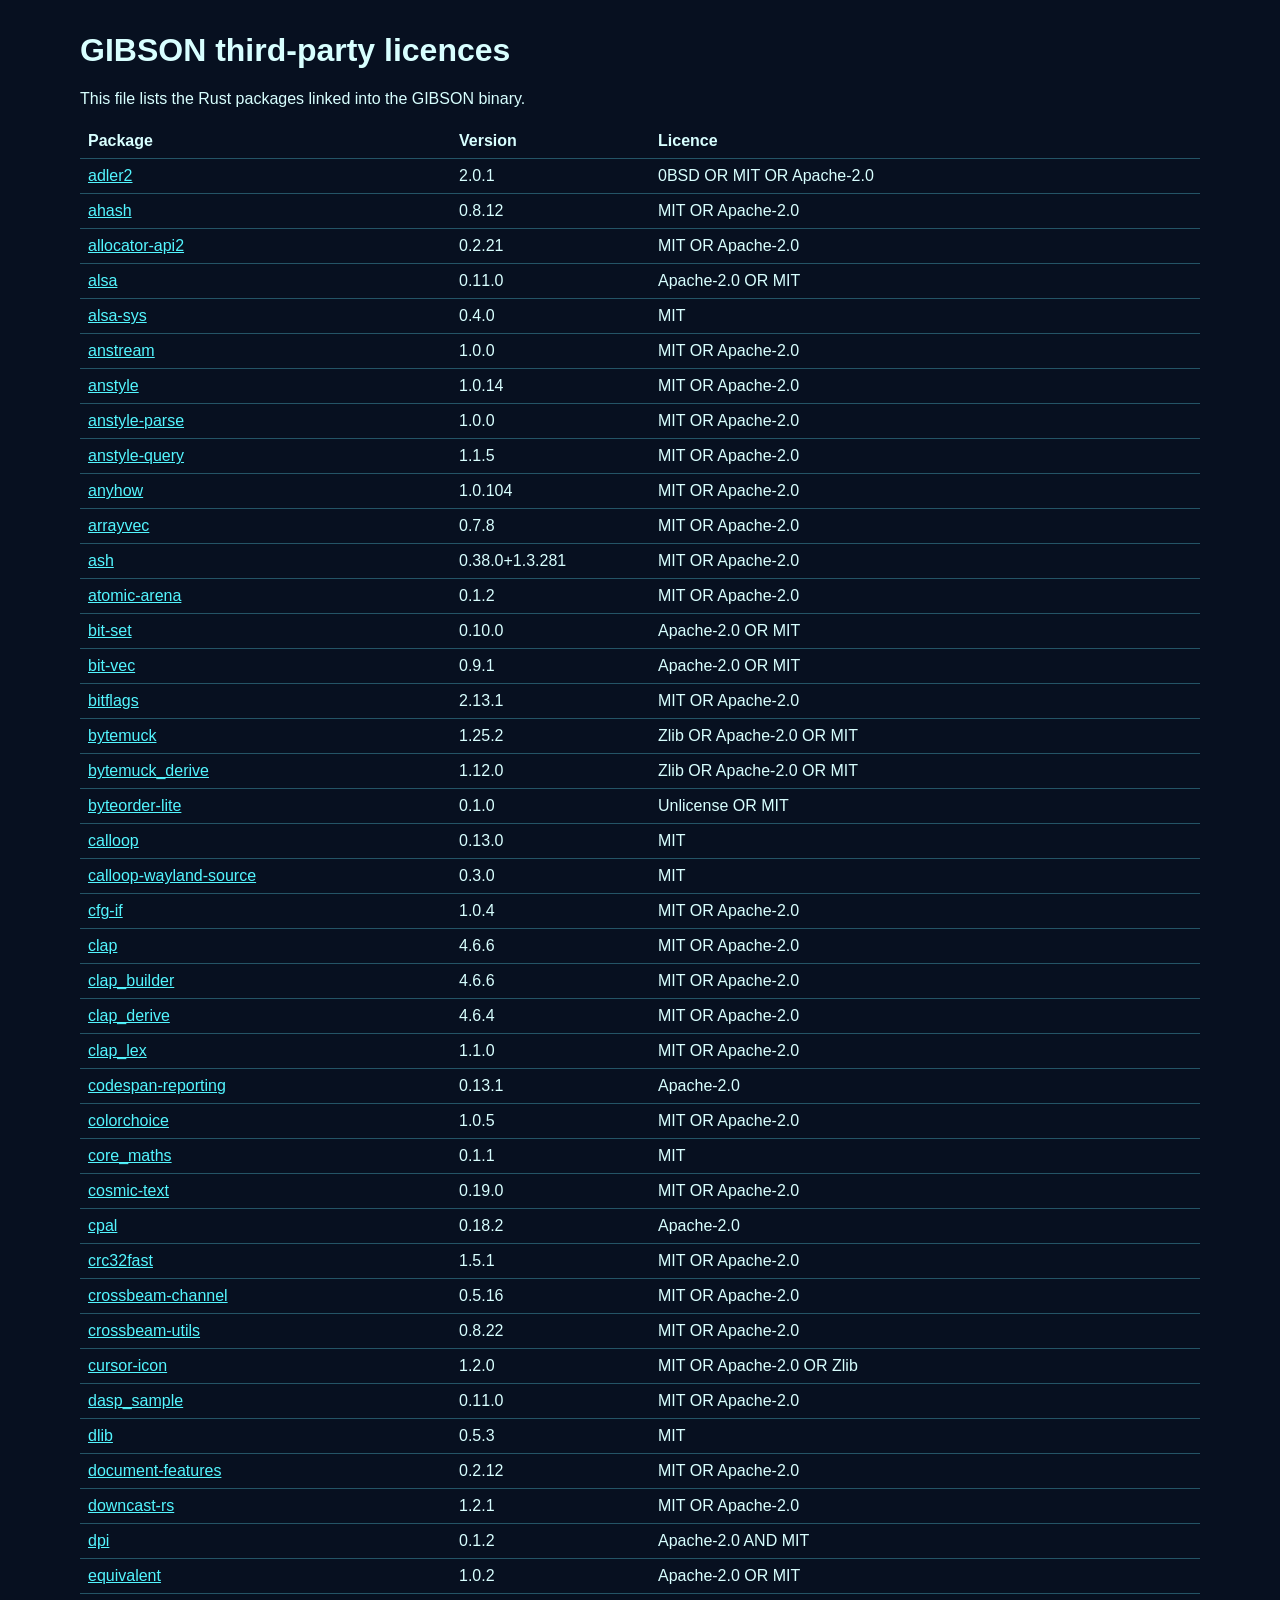
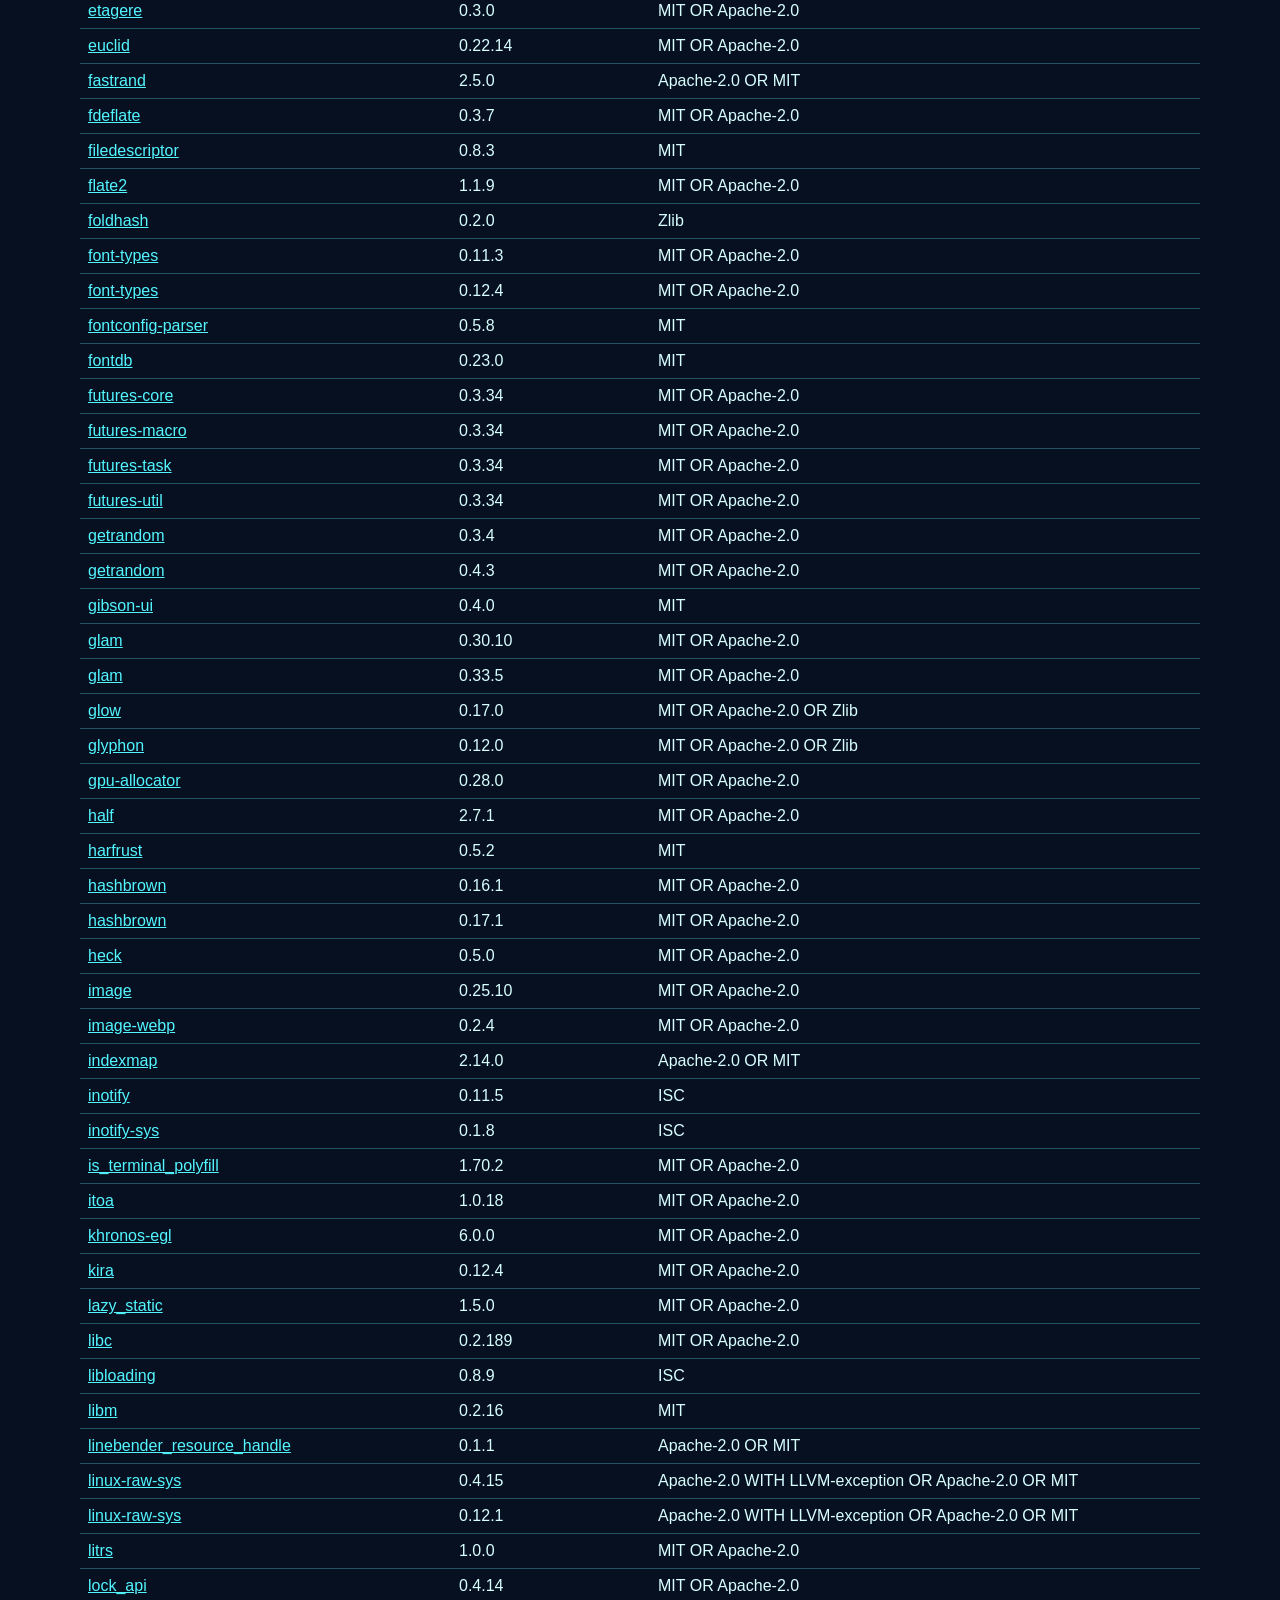
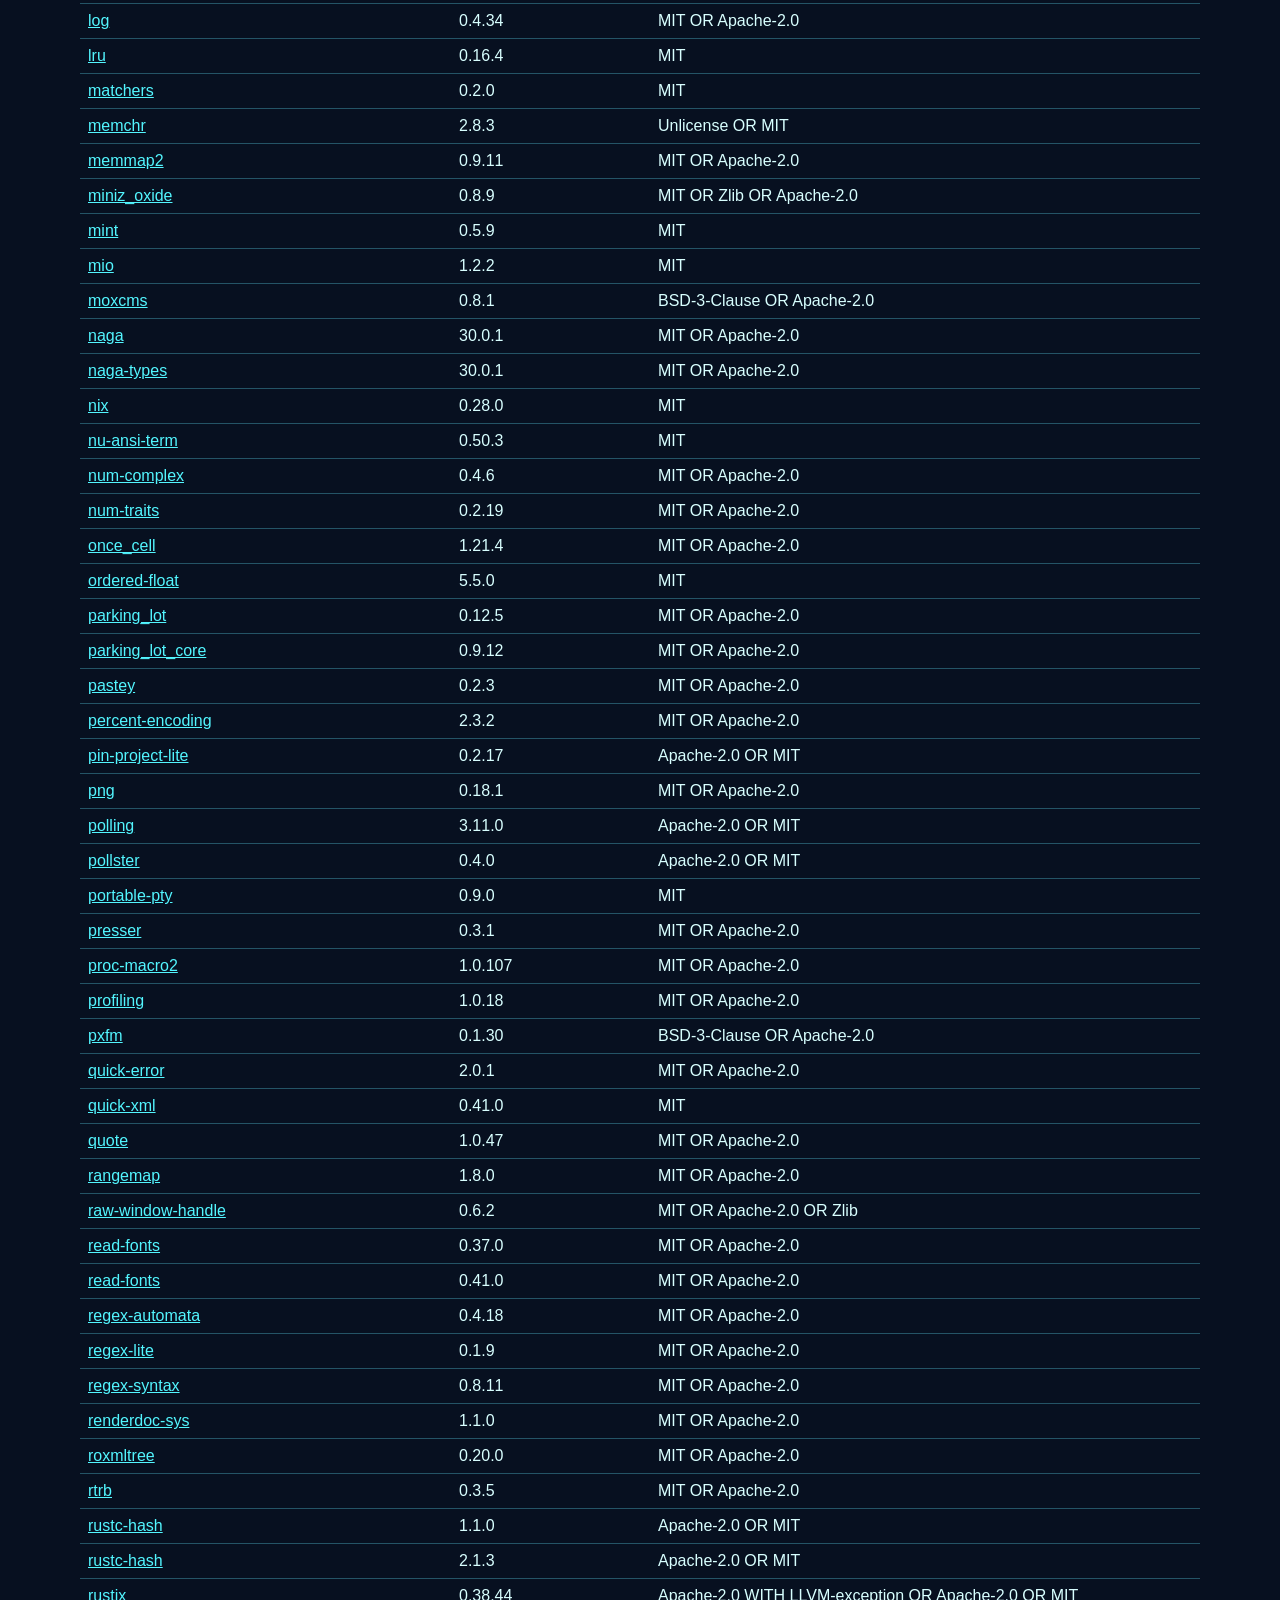
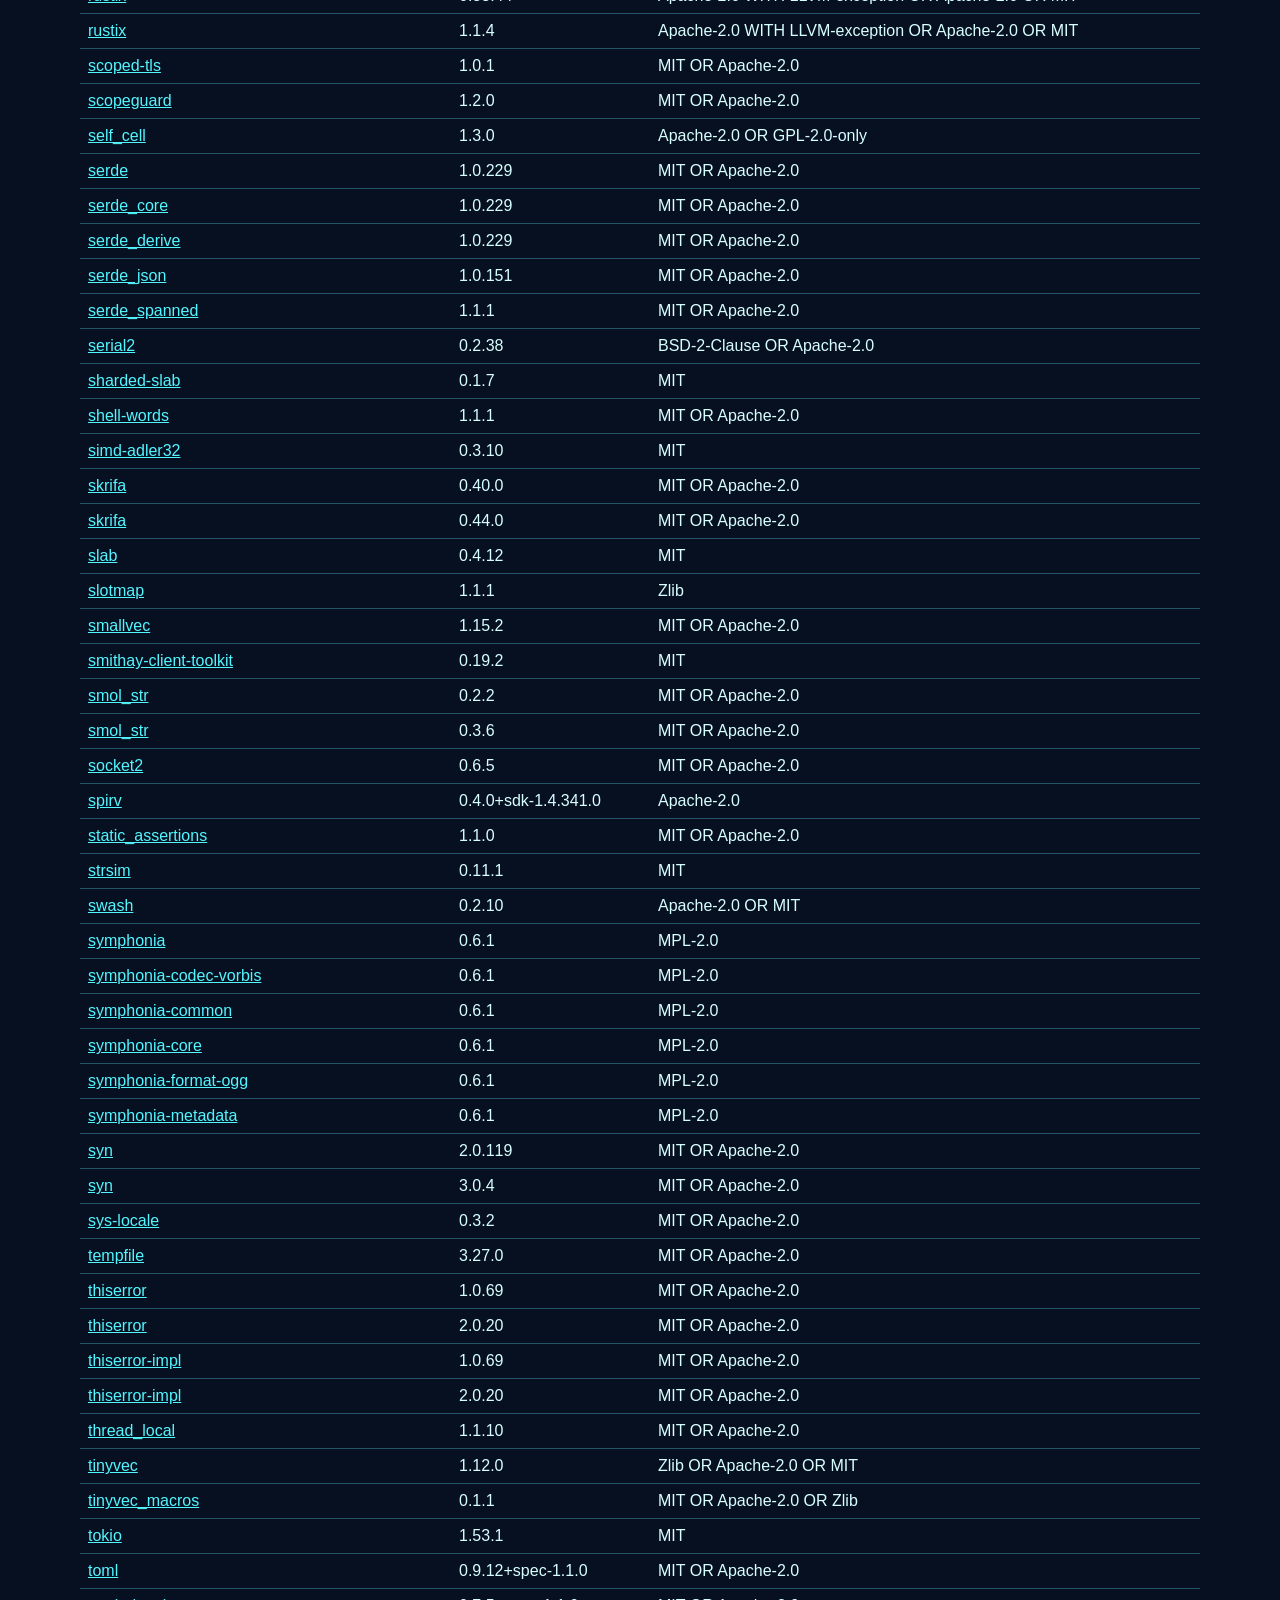
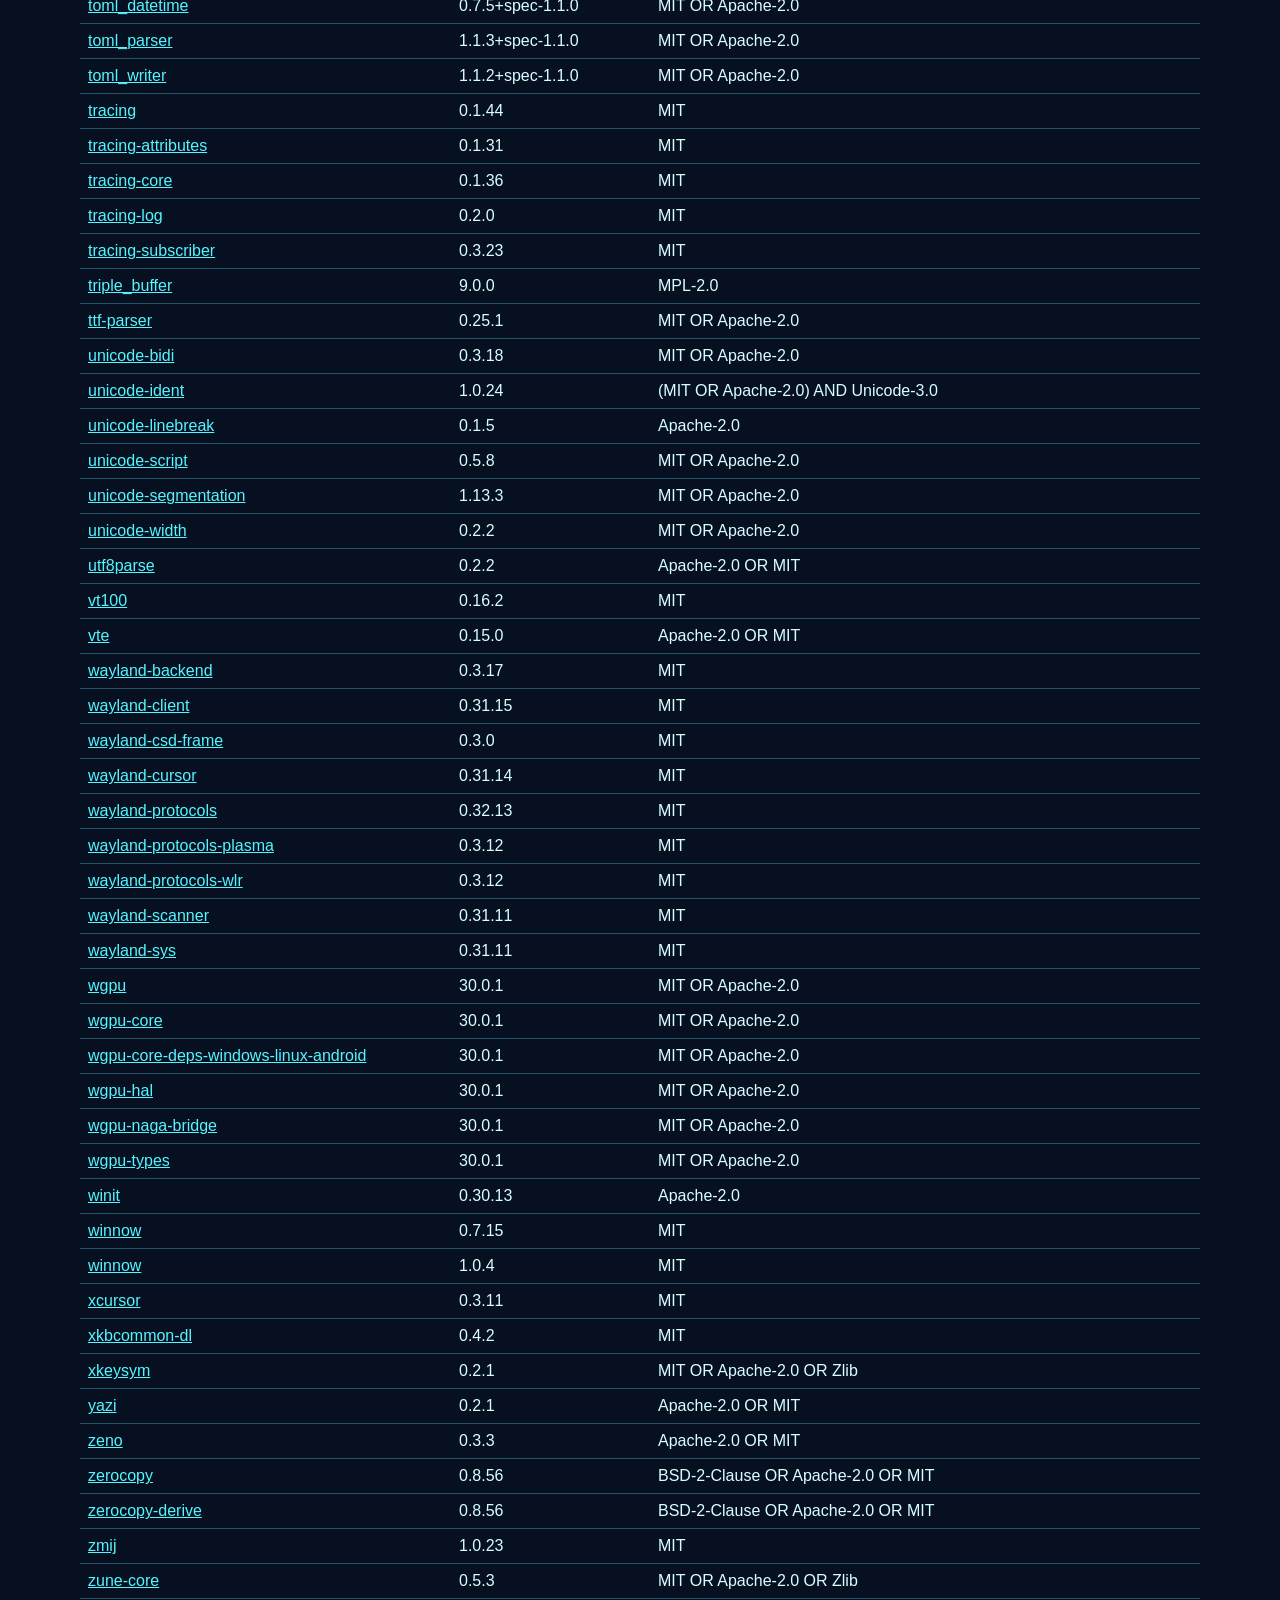
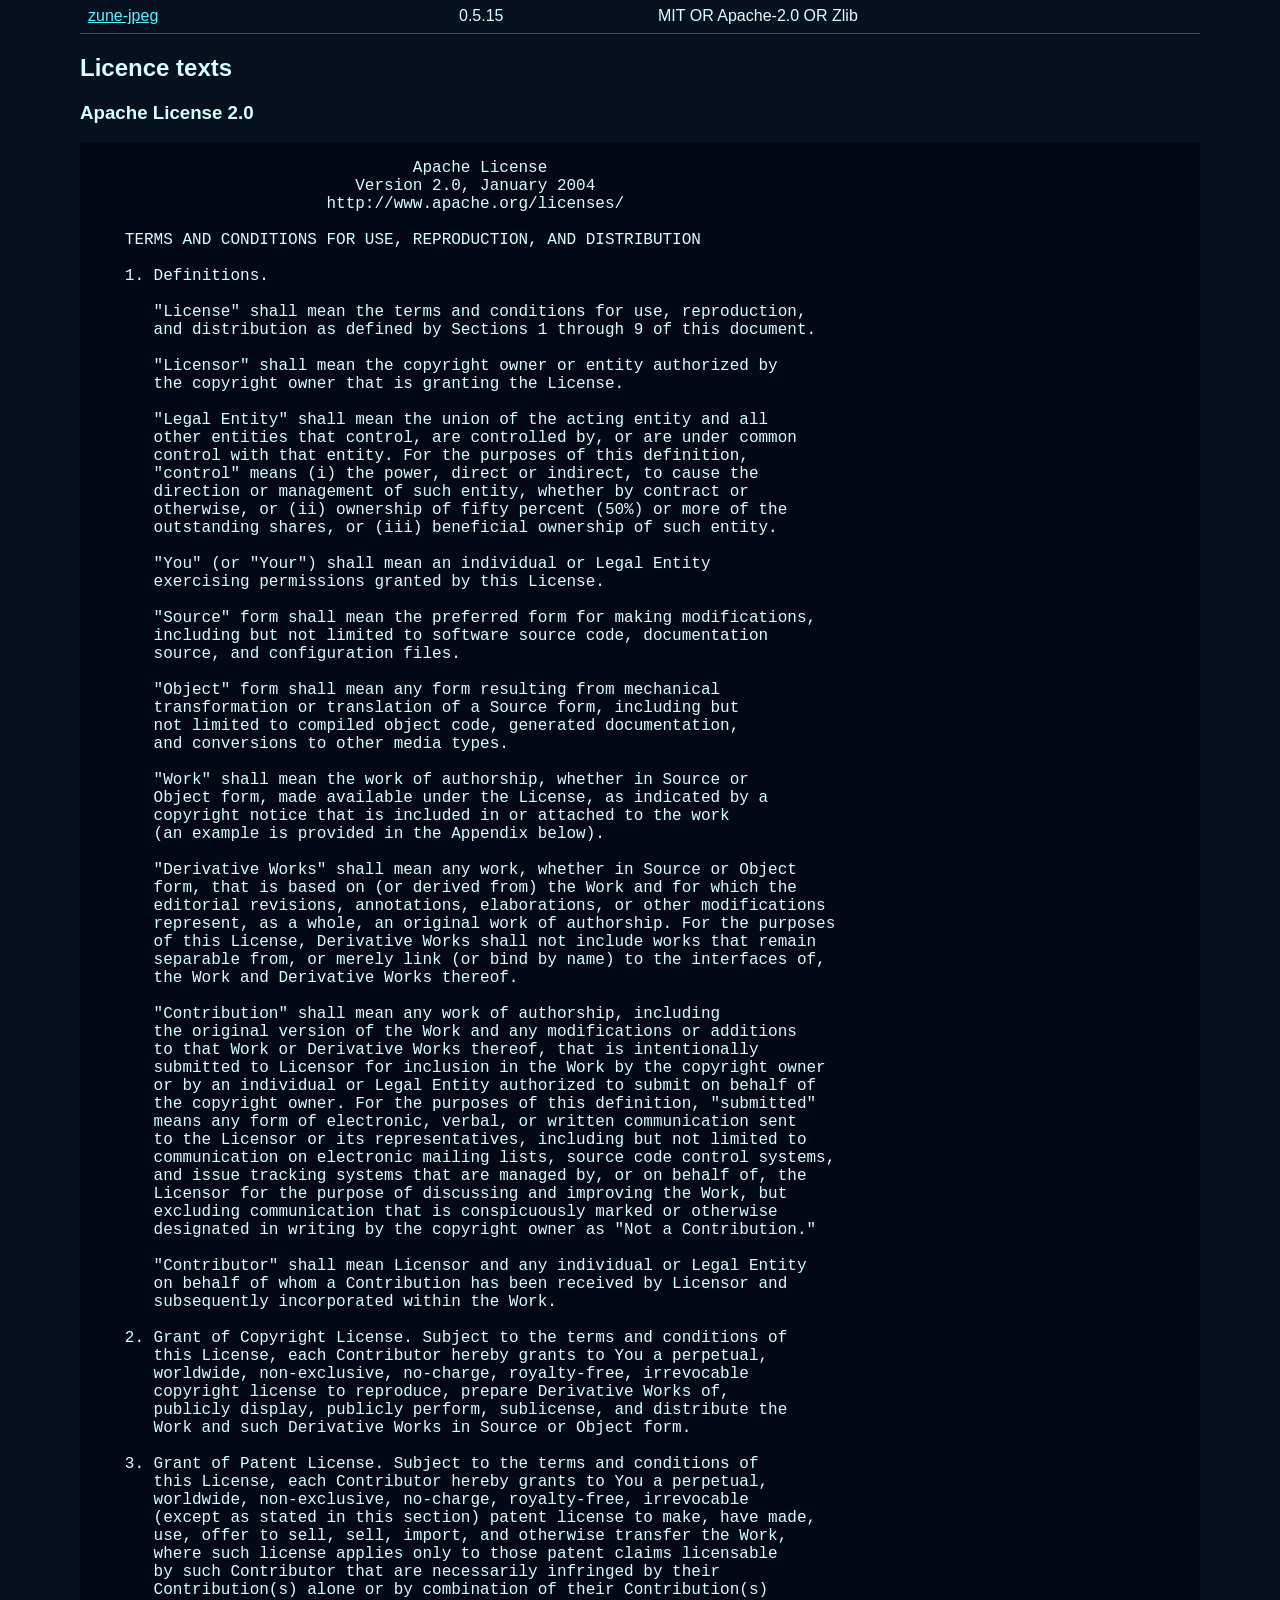
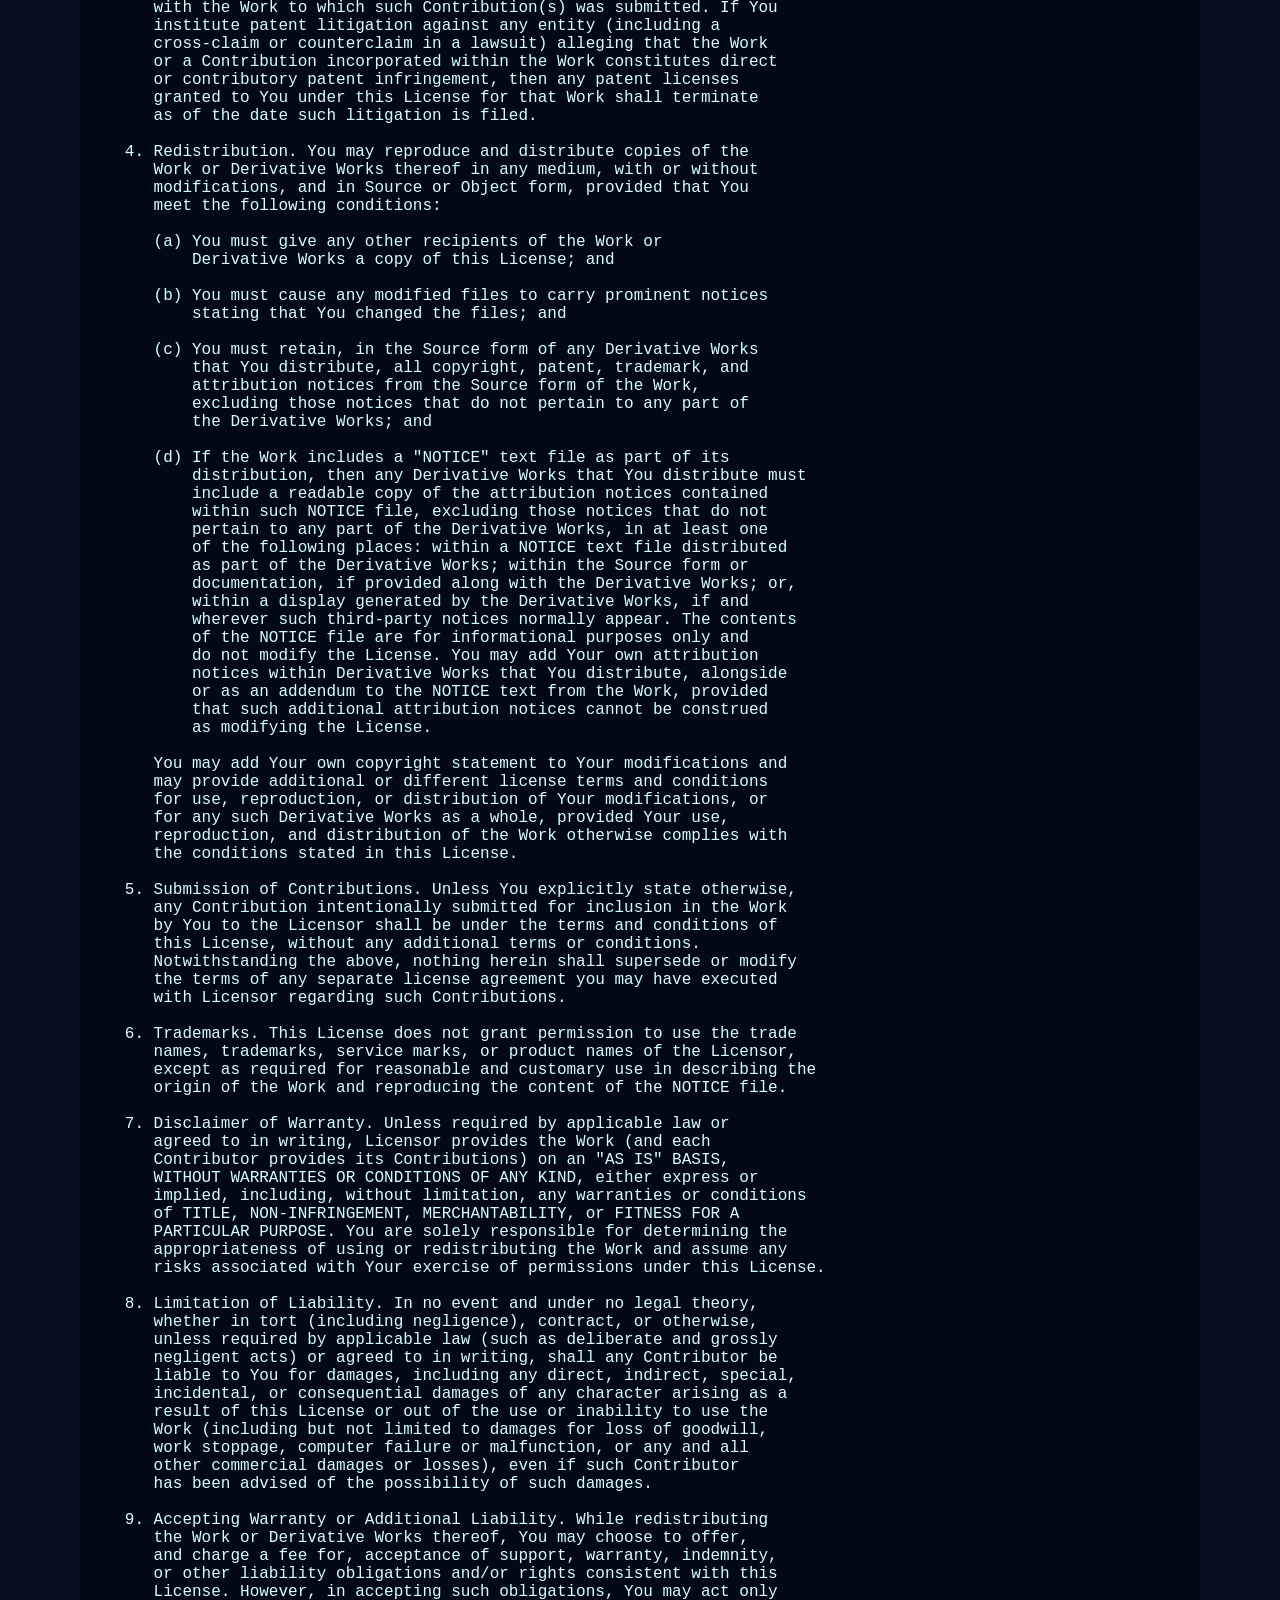
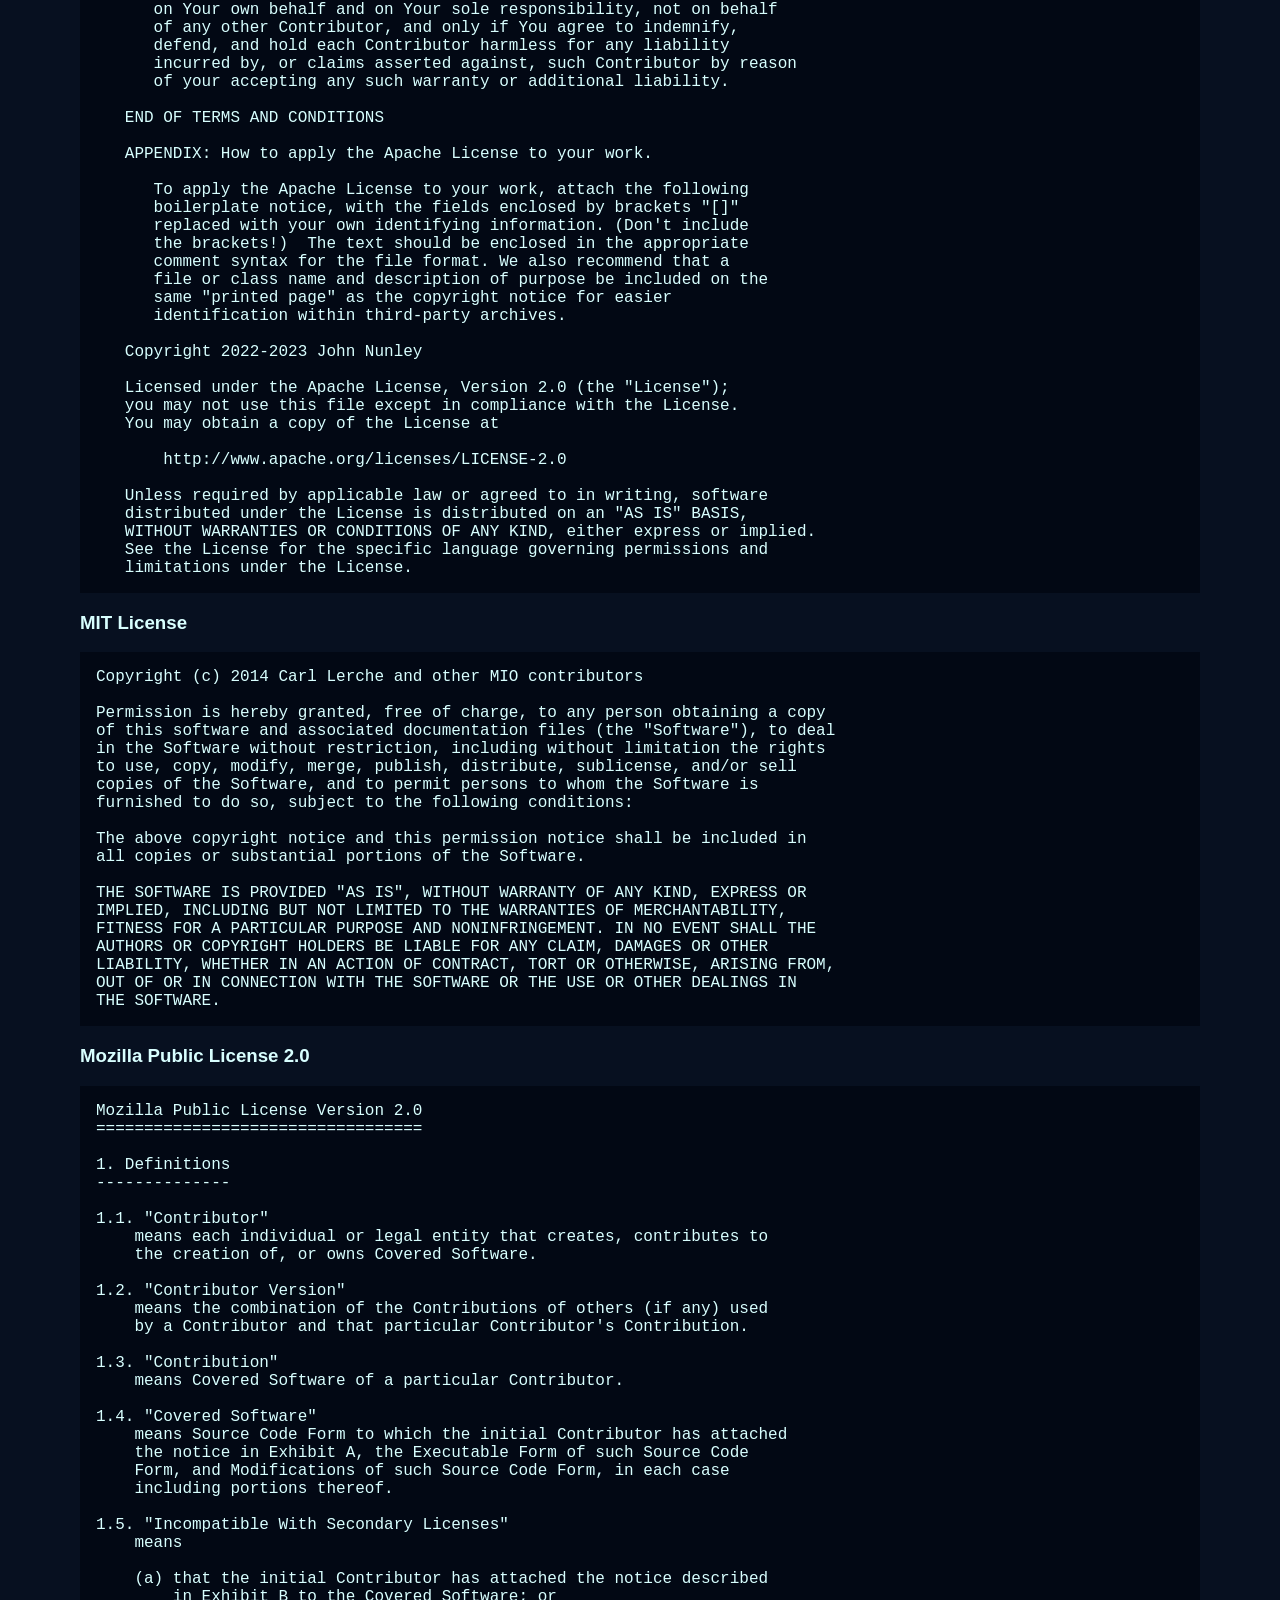
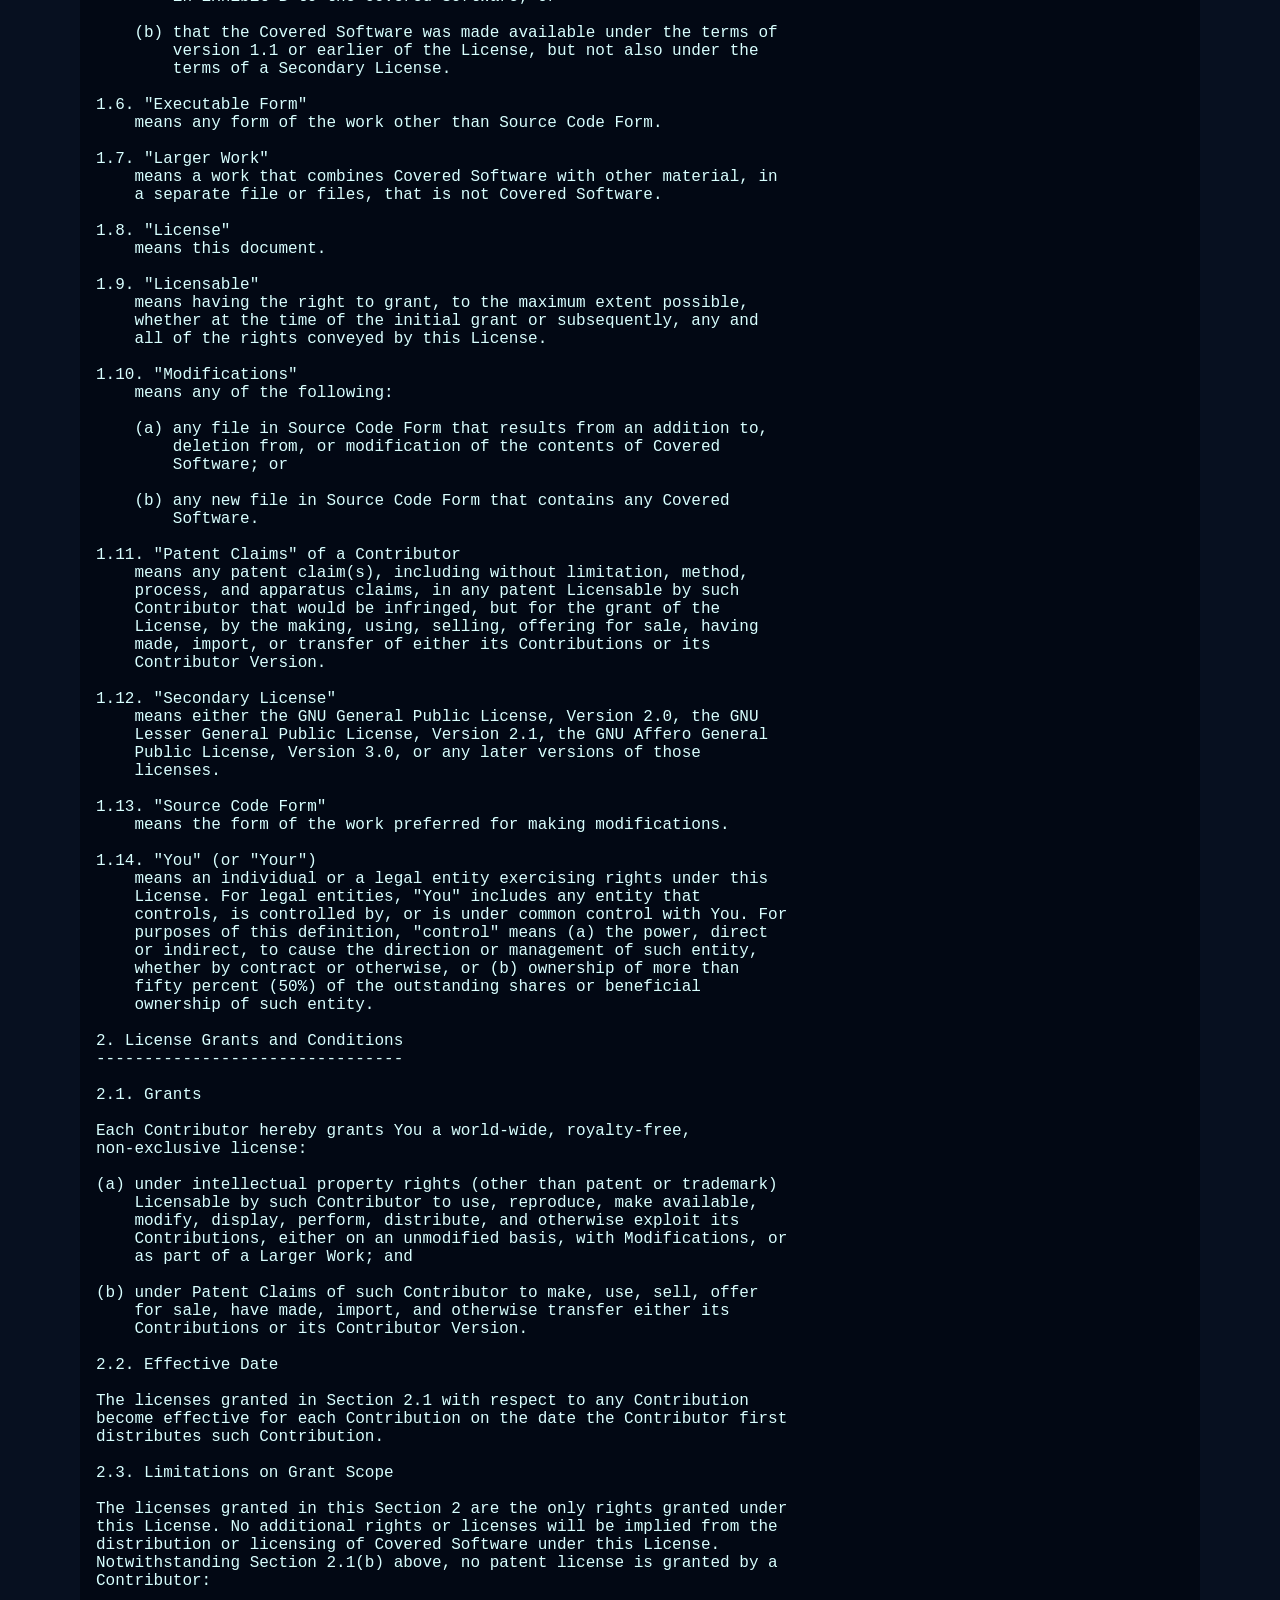
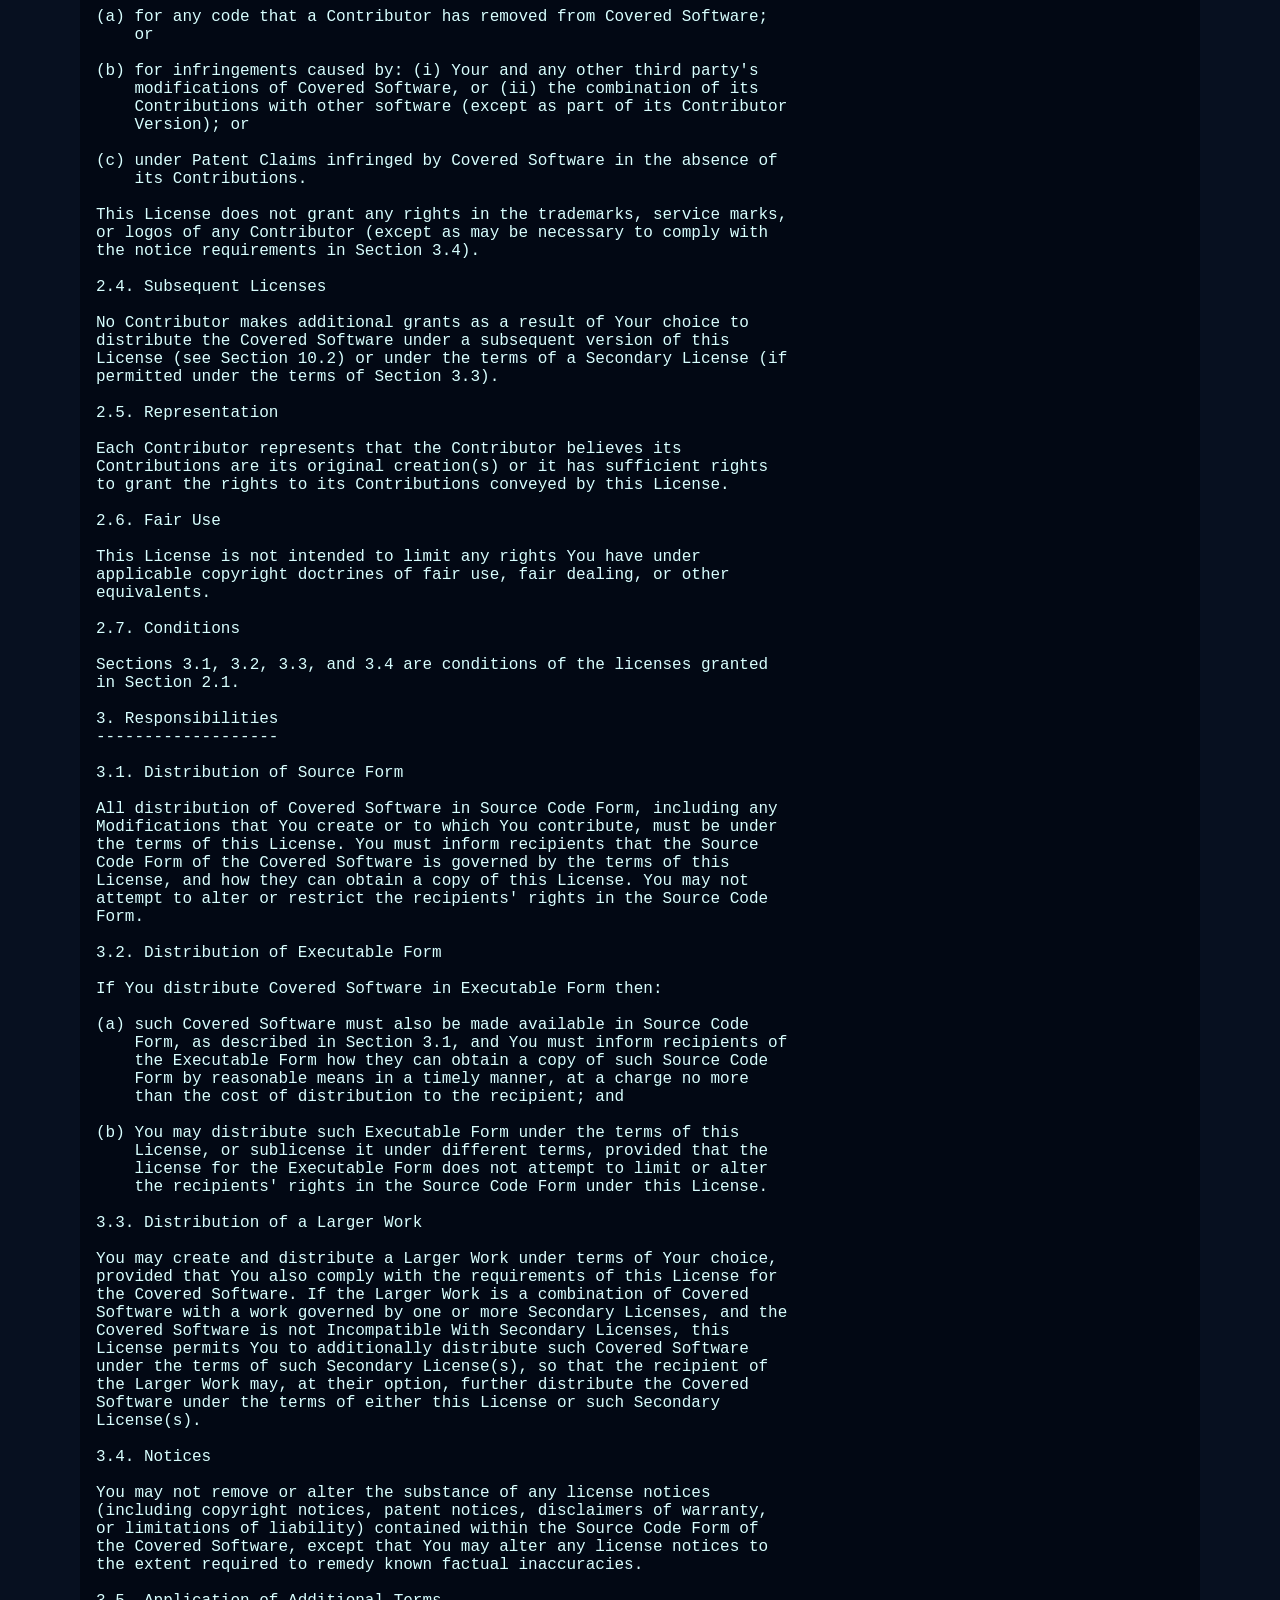
<file: THIRD_PARTY_LICENSES.html>
<!doctype html>
<html lang="en">
<head>
  <meta charset="utf-8">
  <meta name="viewport" content="width=device-width, initial-scale=1">
  <title>GIBSON third-party licences</title>
  <style>
    body { background: #071020; color: #d8ffff; font: 16px sans-serif; margin: 2rem; }
    main { margin: auto; max-width: 70rem; }
    a { color: #53f6ff; }
    table { border-collapse: collapse; width: 100%; }
    td, th { border-bottom: 1px solid #245466; padding: .5rem; text-align: left; }
    pre { background: #020814; overflow: auto; padding: 1rem; white-space: pre-wrap; }
  </style>
</head>
<body>
<main>
  <h1>GIBSON third-party licences</h1>
  <p>This file lists the Rust packages linked into the GIBSON binary.</p>
  <table>
    <thead><tr><th>Package</th><th>Version</th><th>Licence</th></tr></thead>
    <tbody>
      <tr>
        <td><a href="https://github.com/oyvindln/adler2">adler2</a></td>
        <td>2.0.1</td>
        <td>0BSD OR MIT OR Apache-2.0</td>
      </tr>
      <tr>
        <td><a href="https://github.com/tkaitchuck/ahash">ahash</a></td>
        <td>0.8.12</td>
        <td>MIT OR Apache-2.0</td>
      </tr>
      <tr>
        <td><a href="https://github.com/zakarumych/allocator-api2">allocator-api2</a></td>
        <td>0.2.21</td>
        <td>MIT OR Apache-2.0</td>
      </tr>
      <tr>
        <td><a href="https://github.com/diwic/alsa-rs">alsa</a></td>
        <td>0.11.0</td>
        <td>Apache-2.0 OR MIT</td>
      </tr>
      <tr>
        <td><a href="https://github.com/diwic/alsa-sys">alsa-sys</a></td>
        <td>0.4.0</td>
        <td>MIT</td>
      </tr>
      <tr>
        <td><a href="https://github.com/rust-cli/anstyle.git">anstream</a></td>
        <td>1.0.0</td>
        <td>MIT OR Apache-2.0</td>
      </tr>
      <tr>
        <td><a href="https://github.com/rust-cli/anstyle.git">anstyle</a></td>
        <td>1.0.14</td>
        <td>MIT OR Apache-2.0</td>
      </tr>
      <tr>
        <td><a href="https://github.com/rust-cli/anstyle.git">anstyle-parse</a></td>
        <td>1.0.0</td>
        <td>MIT OR Apache-2.0</td>
      </tr>
      <tr>
        <td><a href="https://github.com/rust-cli/anstyle.git">anstyle-query</a></td>
        <td>1.1.5</td>
        <td>MIT OR Apache-2.0</td>
      </tr>
      <tr>
        <td><a href="https://github.com/dtolnay/anyhow">anyhow</a></td>
        <td>1.0.104</td>
        <td>MIT OR Apache-2.0</td>
      </tr>
      <tr>
        <td><a href="https://github.com/bluss/arrayvec">arrayvec</a></td>
        <td>0.7.8</td>
        <td>MIT OR Apache-2.0</td>
      </tr>
      <tr>
        <td><a href="https://github.com/ash-rs/ash">ash</a></td>
        <td>0.38.0+1.3.281</td>
        <td>MIT OR Apache-2.0</td>
      </tr>
      <tr>
        <td><a href="https://github.com/tesselode/atomic-arena">atomic-arena</a></td>
        <td>0.1.2</td>
        <td>MIT OR Apache-2.0</td>
      </tr>
      <tr>
        <td><a href="https://github.com/contain-rs/bit-set">bit-set</a></td>
        <td>0.10.0</td>
        <td>Apache-2.0 OR MIT</td>
      </tr>
      <tr>
        <td><a href="https://github.com/contain-rs/bit-vec">bit-vec</a></td>
        <td>0.9.1</td>
        <td>Apache-2.0 OR MIT</td>
      </tr>
      <tr>
        <td><a href="https://github.com/bitflags/bitflags">bitflags</a></td>
        <td>2.13.1</td>
        <td>MIT OR Apache-2.0</td>
      </tr>
      <tr>
        <td><a href="https://github.com/Lokathor/bytemuck">bytemuck</a></td>
        <td>1.25.2</td>
        <td>Zlib OR Apache-2.0 OR MIT</td>
      </tr>
      <tr>
        <td><a href="https://github.com/Lokathor/bytemuck">bytemuck_derive</a></td>
        <td>1.12.0</td>
        <td>Zlib OR Apache-2.0 OR MIT</td>
      </tr>
      <tr>
        <td><a href="https://github.com/image-rs/byteorder-lite">byteorder-lite</a></td>
        <td>0.1.0</td>
        <td>Unlicense OR MIT</td>
      </tr>
      <tr>
        <td><a href="https://github.com/Smithay/calloop">calloop</a></td>
        <td>0.13.0</td>
        <td>MIT</td>
      </tr>
      <tr>
        <td><a href="https://github.com/smithay/calloop-wayland-source">calloop-wayland-source</a></td>
        <td>0.3.0</td>
        <td>MIT</td>
      </tr>
      <tr>
        <td><a href="https://github.com/rust-lang/cfg-if">cfg-if</a></td>
        <td>1.0.4</td>
        <td>MIT OR Apache-2.0</td>
      </tr>
      <tr>
        <td><a href="https://github.com/clap-rs/clap">clap</a></td>
        <td>4.6.6</td>
        <td>MIT OR Apache-2.0</td>
      </tr>
      <tr>
        <td><a href="https://github.com/clap-rs/clap">clap_builder</a></td>
        <td>4.6.6</td>
        <td>MIT OR Apache-2.0</td>
      </tr>
      <tr>
        <td><a href="https://github.com/clap-rs/clap">clap_derive</a></td>
        <td>4.6.4</td>
        <td>MIT OR Apache-2.0</td>
      </tr>
      <tr>
        <td><a href="https://github.com/clap-rs/clap">clap_lex</a></td>
        <td>1.1.0</td>
        <td>MIT OR Apache-2.0</td>
      </tr>
      <tr>
        <td><a href="https://github.com/brendanzab/codespan">codespan-reporting</a></td>
        <td>0.13.1</td>
        <td>Apache-2.0</td>
      </tr>
      <tr>
        <td><a href="https://github.com/rust-cli/anstyle.git">colorchoice</a></td>
        <td>1.0.5</td>
        <td>MIT OR Apache-2.0</td>
      </tr>
      <tr>
        <td><a href="https://github.com/robertbastian/core_maths">core_maths</a></td>
        <td>0.1.1</td>
        <td>MIT</td>
      </tr>
      <tr>
        <td><a href="https://github.com/pop-os/cosmic-text">cosmic-text</a></td>
        <td>0.19.0</td>
        <td>MIT OR Apache-2.0</td>
      </tr>
      <tr>
        <td><a href="https://github.com/RustAudio/cpal">cpal</a></td>
        <td>0.18.2</td>
        <td>Apache-2.0</td>
      </tr>
      <tr>
        <td><a href="https://github.com/srijs/rust-crc32fast">crc32fast</a></td>
        <td>1.5.1</td>
        <td>MIT OR Apache-2.0</td>
      </tr>
      <tr>
        <td><a href="https://github.com/crossbeam-rs/crossbeam">crossbeam-channel</a></td>
        <td>0.5.16</td>
        <td>MIT OR Apache-2.0</td>
      </tr>
      <tr>
        <td><a href="https://github.com/crossbeam-rs/crossbeam">crossbeam-utils</a></td>
        <td>0.8.22</td>
        <td>MIT OR Apache-2.0</td>
      </tr>
      <tr>
        <td><a href="https://github.com/rust-windowing/cursor-icon">cursor-icon</a></td>
        <td>1.2.0</td>
        <td>MIT OR Apache-2.0 OR Zlib</td>
      </tr>
      <tr>
        <td><a href="https://github.com/rustaudio/sample.git">dasp_sample</a></td>
        <td>0.11.0</td>
        <td>MIT OR Apache-2.0</td>
      </tr>
      <tr>
        <td><a href="https://github.com/elinorbgr/dlib">dlib</a></td>
        <td>0.5.3</td>
        <td>MIT</td>
      </tr>
      <tr>
        <td><a href="https://github.com/slint-ui/document-features">document-features</a></td>
        <td>0.2.12</td>
        <td>MIT OR Apache-2.0</td>
      </tr>
      <tr>
        <td><a href="https://github.com/marcianx/downcast-rs">downcast-rs</a></td>
        <td>1.2.1</td>
        <td>MIT OR Apache-2.0</td>
      </tr>
      <tr>
        <td><a href="https://github.com/rust-windowing/winit">dpi</a></td>
        <td>0.1.2</td>
        <td>Apache-2.0 AND MIT</td>
      </tr>
      <tr>
        <td><a href="https://github.com/indexmap-rs/equivalent">equivalent</a></td>
        <td>1.0.2</td>
        <td>Apache-2.0 OR MIT</td>
      </tr>
      <tr>
        <td><a href="https://github.com/nical/etagere">etagere</a></td>
        <td>0.3.0</td>
        <td>MIT OR Apache-2.0</td>
      </tr>
      <tr>
        <td><a href="https://github.com/servo/euclid">euclid</a></td>
        <td>0.22.14</td>
        <td>MIT OR Apache-2.0</td>
      </tr>
      <tr>
        <td><a href="https://github.com/smol-rs/fastrand">fastrand</a></td>
        <td>2.5.0</td>
        <td>Apache-2.0 OR MIT</td>
      </tr>
      <tr>
        <td><a href="https://github.com/image-rs/fdeflate">fdeflate</a></td>
        <td>0.3.7</td>
        <td>MIT OR Apache-2.0</td>
      </tr>
      <tr>
        <td><a href="https://github.com/wezterm/wezterm">filedescriptor</a></td>
        <td>0.8.3</td>
        <td>MIT</td>
      </tr>
      <tr>
        <td><a href="https://github.com/rust-lang/flate2-rs">flate2</a></td>
        <td>1.1.9</td>
        <td>MIT OR Apache-2.0</td>
      </tr>
      <tr>
        <td><a href="https://github.com/orlp/foldhash">foldhash</a></td>
        <td>0.2.0</td>
        <td>Zlib</td>
      </tr>
      <tr>
        <td><a href="https://github.com/googlefonts/fontations">font-types</a></td>
        <td>0.11.3</td>
        <td>MIT OR Apache-2.0</td>
      </tr>
      <tr>
        <td><a href="https://github.com/googlefonts/fontations">font-types</a></td>
        <td>0.12.4</td>
        <td>MIT OR Apache-2.0</td>
      </tr>
      <tr>
        <td><a href="https://github.com/Riey/fontconfig-parser">fontconfig-parser</a></td>
        <td>0.5.8</td>
        <td>MIT</td>
      </tr>
      <tr>
        <td><a href="https://github.com/RazrFalcon/fontdb">fontdb</a></td>
        <td>0.23.0</td>
        <td>MIT</td>
      </tr>
      <tr>
        <td><a href="https://github.com/rust-lang/futures-rs">futures-core</a></td>
        <td>0.3.34</td>
        <td>MIT OR Apache-2.0</td>
      </tr>
      <tr>
        <td><a href="https://github.com/rust-lang/futures-rs">futures-macro</a></td>
        <td>0.3.34</td>
        <td>MIT OR Apache-2.0</td>
      </tr>
      <tr>
        <td><a href="https://github.com/rust-lang/futures-rs">futures-task</a></td>
        <td>0.3.34</td>
        <td>MIT OR Apache-2.0</td>
      </tr>
      <tr>
        <td><a href="https://github.com/rust-lang/futures-rs">futures-util</a></td>
        <td>0.3.34</td>
        <td>MIT OR Apache-2.0</td>
      </tr>
      <tr>
        <td><a href="https://github.com/rust-random/getrandom">getrandom</a></td>
        <td>0.3.4</td>
        <td>MIT OR Apache-2.0</td>
      </tr>
      <tr>
        <td><a href="https://github.com/rust-random/getrandom">getrandom</a></td>
        <td>0.4.3</td>
        <td>MIT OR Apache-2.0</td>
      </tr>
      <tr>
        <td><a href="https://github.com/Popidge/gibson-ui">gibson-ui</a></td>
        <td>0.4.0</td>
        <td>MIT</td>
      </tr>
      <tr>
        <td><a href="https://github.com/bitshifter/glam-rs">glam</a></td>
        <td>0.30.10</td>
        <td>MIT OR Apache-2.0</td>
      </tr>
      <tr>
        <td><a href="https://github.com/bitshifter/glam-rs">glam</a></td>
        <td>0.33.5</td>
        <td>MIT OR Apache-2.0</td>
      </tr>
      <tr>
        <td><a href="https://github.com/grovesNL/glow">glow</a></td>
        <td>0.17.0</td>
        <td>MIT OR Apache-2.0 OR Zlib</td>
      </tr>
      <tr>
        <td><a href="https://github.com/grovesNL/glyphon">glyphon</a></td>
        <td>0.12.0</td>
        <td>MIT OR Apache-2.0 OR Zlib</td>
      </tr>
      <tr>
        <td><a href="https://github.com/Traverse-Research/gpu-allocator">gpu-allocator</a></td>
        <td>0.28.0</td>
        <td>MIT OR Apache-2.0</td>
      </tr>
      <tr>
        <td><a href="https://github.com/VoidStarKat/half-rs">half</a></td>
        <td>2.7.1</td>
        <td>MIT OR Apache-2.0</td>
      </tr>
      <tr>
        <td><a href="https://github.com/harfbuzz/harfrust">harfrust</a></td>
        <td>0.5.2</td>
        <td>MIT</td>
      </tr>
      <tr>
        <td><a href="https://github.com/rust-lang/hashbrown">hashbrown</a></td>
        <td>0.16.1</td>
        <td>MIT OR Apache-2.0</td>
      </tr>
      <tr>
        <td><a href="https://github.com/rust-lang/hashbrown">hashbrown</a></td>
        <td>0.17.1</td>
        <td>MIT OR Apache-2.0</td>
      </tr>
      <tr>
        <td><a href="https://github.com/withoutboats/heck">heck</a></td>
        <td>0.5.0</td>
        <td>MIT OR Apache-2.0</td>
      </tr>
      <tr>
        <td><a href="https://github.com/image-rs/image">image</a></td>
        <td>0.25.10</td>
        <td>MIT OR Apache-2.0</td>
      </tr>
      <tr>
        <td><a href="https://github.com/image-rs/image-webp">image-webp</a></td>
        <td>0.2.4</td>
        <td>MIT OR Apache-2.0</td>
      </tr>
      <tr>
        <td><a href="https://github.com/indexmap-rs/indexmap">indexmap</a></td>
        <td>2.14.0</td>
        <td>Apache-2.0 OR MIT</td>
      </tr>
      <tr>
        <td><a href="https://github.com/hannobraun/inotify-rs">inotify</a></td>
        <td>0.11.5</td>
        <td>ISC</td>
      </tr>
      <tr>
        <td><a href="https://github.com/hannobraun/inotify-sys">inotify-sys</a></td>
        <td>0.1.8</td>
        <td>ISC</td>
      </tr>
      <tr>
        <td><a href="https://github.com/polyfill-rs/is_terminal_polyfill">is_terminal_polyfill</a></td>
        <td>1.70.2</td>
        <td>MIT OR Apache-2.0</td>
      </tr>
      <tr>
        <td><a href="https://github.com/dtolnay/itoa">itoa</a></td>
        <td>1.0.18</td>
        <td>MIT OR Apache-2.0</td>
      </tr>
      <tr>
        <td><a href="https://github.com/timothee-haudebourg/khronos-egl">khronos-egl</a></td>
        <td>6.0.0</td>
        <td>MIT OR Apache-2.0</td>
      </tr>
      <tr>
        <td><a href="https://github.com/tesselode/kira">kira</a></td>
        <td>0.12.4</td>
        <td>MIT OR Apache-2.0</td>
      </tr>
      <tr>
        <td><a href="https://github.com/rust-lang-nursery/lazy-static.rs">lazy_static</a></td>
        <td>1.5.0</td>
        <td>MIT OR Apache-2.0</td>
      </tr>
      <tr>
        <td><a href="https://github.com/rust-lang/libc">libc</a></td>
        <td>0.2.189</td>
        <td>MIT OR Apache-2.0</td>
      </tr>
      <tr>
        <td><a href="https://github.com/nagisa/rust_libloading/">libloading</a></td>
        <td>0.8.9</td>
        <td>ISC</td>
      </tr>
      <tr>
        <td><a href="https://github.com/rust-lang/compiler-builtins">libm</a></td>
        <td>0.2.16</td>
        <td>MIT</td>
      </tr>
      <tr>
        <td><a href="https://github.com/linebender/raw_resource_handle">linebender_resource_handle</a></td>
        <td>0.1.1</td>
        <td>Apache-2.0 OR MIT</td>
      </tr>
      <tr>
        <td><a href="https://github.com/sunfishcode/linux-raw-sys">linux-raw-sys</a></td>
        <td>0.4.15</td>
        <td>Apache-2.0 WITH LLVM-exception OR Apache-2.0 OR MIT</td>
      </tr>
      <tr>
        <td><a href="https://github.com/sunfishcode/linux-raw-sys">linux-raw-sys</a></td>
        <td>0.12.1</td>
        <td>Apache-2.0 WITH LLVM-exception OR Apache-2.0 OR MIT</td>
      </tr>
      <tr>
        <td><a href="https://github.com/LukasKalbertodt/litrs">litrs</a></td>
        <td>1.0.0</td>
        <td>MIT OR Apache-2.0</td>
      </tr>
      <tr>
        <td><a href="https://github.com/Amanieu/parking_lot">lock_api</a></td>
        <td>0.4.14</td>
        <td>MIT OR Apache-2.0</td>
      </tr>
      <tr>
        <td><a href="https://github.com/rust-lang/log">log</a></td>
        <td>0.4.34</td>
        <td>MIT OR Apache-2.0</td>
      </tr>
      <tr>
        <td><a href="https://github.com/jeromefroe/lru-rs.git">lru</a></td>
        <td>0.16.4</td>
        <td>MIT</td>
      </tr>
      <tr>
        <td><a href="https://github.com/hawkw/matchers">matchers</a></td>
        <td>0.2.0</td>
        <td>MIT</td>
      </tr>
      <tr>
        <td><a href="https://github.com/BurntSushi/memchr">memchr</a></td>
        <td>2.8.3</td>
        <td>Unlicense OR MIT</td>
      </tr>
      <tr>
        <td><a href="https://github.com/RazrFalcon/memmap2-rs">memmap2</a></td>
        <td>0.9.11</td>
        <td>MIT OR Apache-2.0</td>
      </tr>
      <tr>
        <td><a href="https://github.com/Frommi/miniz_oxide/tree/master/miniz_oxide">miniz_oxide</a></td>
        <td>0.8.9</td>
        <td>MIT OR Zlib OR Apache-2.0</td>
      </tr>
      <tr>
        <td><a href="https://github.com/kvark/mint">mint</a></td>
        <td>0.5.9</td>
        <td>MIT</td>
      </tr>
      <tr>
        <td><a href="https://github.com/tokio-rs/mio">mio</a></td>
        <td>1.2.2</td>
        <td>MIT</td>
      </tr>
      <tr>
        <td><a href="https://github.com/awxkee/moxcms.git">moxcms</a></td>
        <td>0.8.1</td>
        <td>BSD-3-Clause OR Apache-2.0</td>
      </tr>
      <tr>
        <td><a href="https://github.com/gfx-rs/wgpu">naga</a></td>
        <td>30.0.1</td>
        <td>MIT OR Apache-2.0</td>
      </tr>
      <tr>
        <td><a href="https://github.com/gfx-rs/wgpu">naga-types</a></td>
        <td>30.0.1</td>
        <td>MIT OR Apache-2.0</td>
      </tr>
      <tr>
        <td><a href="https://github.com/nix-rust/nix">nix</a></td>
        <td>0.28.0</td>
        <td>MIT</td>
      </tr>
      <tr>
        <td><a href="https://github.com/nushell/nu-ansi-term">nu-ansi-term</a></td>
        <td>0.50.3</td>
        <td>MIT</td>
      </tr>
      <tr>
        <td><a href="https://github.com/rust-num/num-complex">num-complex</a></td>
        <td>0.4.6</td>
        <td>MIT OR Apache-2.0</td>
      </tr>
      <tr>
        <td><a href="https://github.com/rust-num/num-traits">num-traits</a></td>
        <td>0.2.19</td>
        <td>MIT OR Apache-2.0</td>
      </tr>
      <tr>
        <td><a href="https://github.com/matklad/once_cell">once_cell</a></td>
        <td>1.21.4</td>
        <td>MIT OR Apache-2.0</td>
      </tr>
      <tr>
        <td><a href="https://github.com/reem/rust-ordered-float">ordered-float</a></td>
        <td>5.5.0</td>
        <td>MIT</td>
      </tr>
      <tr>
        <td><a href="https://github.com/Amanieu/parking_lot">parking_lot</a></td>
        <td>0.12.5</td>
        <td>MIT OR Apache-2.0</td>
      </tr>
      <tr>
        <td><a href="https://github.com/Amanieu/parking_lot">parking_lot_core</a></td>
        <td>0.9.12</td>
        <td>MIT OR Apache-2.0</td>
      </tr>
      <tr>
        <td><a href="https://github.com/as1100k/pastey">pastey</a></td>
        <td>0.2.3</td>
        <td>MIT OR Apache-2.0</td>
      </tr>
      <tr>
        <td><a href="https://github.com/servo/rust-url/">percent-encoding</a></td>
        <td>2.3.2</td>
        <td>MIT OR Apache-2.0</td>
      </tr>
      <tr>
        <td><a href="https://github.com/taiki-e/pin-project-lite">pin-project-lite</a></td>
        <td>0.2.17</td>
        <td>Apache-2.0 OR MIT</td>
      </tr>
      <tr>
        <td><a href="https://github.com/image-rs/image-png">png</a></td>
        <td>0.18.1</td>
        <td>MIT OR Apache-2.0</td>
      </tr>
      <tr>
        <td><a href="https://github.com/smol-rs/polling">polling</a></td>
        <td>3.11.0</td>
        <td>Apache-2.0 OR MIT</td>
      </tr>
      <tr>
        <td><a href="https://github.com/zesterer/pollster">pollster</a></td>
        <td>0.4.0</td>
        <td>Apache-2.0 OR MIT</td>
      </tr>
      <tr>
        <td><a href="https://github.com/wezterm/wezterm">portable-pty</a></td>
        <td>0.9.0</td>
        <td>MIT</td>
      </tr>
      <tr>
        <td><a href="https://github.com/EmbarkStudios/presser">presser</a></td>
        <td>0.3.1</td>
        <td>MIT OR Apache-2.0</td>
      </tr>
      <tr>
        <td><a href="https://github.com/dtolnay/proc-macro2">proc-macro2</a></td>
        <td>1.0.107</td>
        <td>MIT OR Apache-2.0</td>
      </tr>
      <tr>
        <td><a href="https://github.com/aclysma/profiling">profiling</a></td>
        <td>1.0.18</td>
        <td>MIT OR Apache-2.0</td>
      </tr>
      <tr>
        <td><a href="https://github.com/awxkee/pxfm">pxfm</a></td>
        <td>0.1.30</td>
        <td>BSD-3-Clause OR Apache-2.0</td>
      </tr>
      <tr>
        <td><a href="http://github.com/tailhook/quick-error">quick-error</a></td>
        <td>2.0.1</td>
        <td>MIT OR Apache-2.0</td>
      </tr>
      <tr>
        <td><a href="https://github.com/tafia/quick-xml">quick-xml</a></td>
        <td>0.41.0</td>
        <td>MIT</td>
      </tr>
      <tr>
        <td><a href="https://github.com/dtolnay/quote">quote</a></td>
        <td>1.0.47</td>
        <td>MIT OR Apache-2.0</td>
      </tr>
      <tr>
        <td><a href="https://github.com/jeffparsons/rangemap">rangemap</a></td>
        <td>1.8.0</td>
        <td>MIT OR Apache-2.0</td>
      </tr>
      <tr>
        <td><a href="https://github.com/rust-windowing/raw-window-handle">raw-window-handle</a></td>
        <td>0.6.2</td>
        <td>MIT OR Apache-2.0 OR Zlib</td>
      </tr>
      <tr>
        <td><a href="https://github.com/googlefonts/fontations">read-fonts</a></td>
        <td>0.37.0</td>
        <td>MIT OR Apache-2.0</td>
      </tr>
      <tr>
        <td><a href="https://github.com/googlefonts/fontations">read-fonts</a></td>
        <td>0.41.0</td>
        <td>MIT OR Apache-2.0</td>
      </tr>
      <tr>
        <td><a href="https://github.com/rust-lang/regex">regex-automata</a></td>
        <td>0.4.18</td>
        <td>MIT OR Apache-2.0</td>
      </tr>
      <tr>
        <td><a href="https://github.com/rust-lang/regex">regex-lite</a></td>
        <td>0.1.9</td>
        <td>MIT OR Apache-2.0</td>
      </tr>
      <tr>
        <td><a href="https://github.com/rust-lang/regex">regex-syntax</a></td>
        <td>0.8.11</td>
        <td>MIT OR Apache-2.0</td>
      </tr>
      <tr>
        <td><a href="https://github.com/ebkalderon/renderdoc-rs">renderdoc-sys</a></td>
        <td>1.1.0</td>
        <td>MIT OR Apache-2.0</td>
      </tr>
      <tr>
        <td><a href="https://github.com/RazrFalcon/roxmltree">roxmltree</a></td>
        <td>0.20.0</td>
        <td>MIT OR Apache-2.0</td>
      </tr>
      <tr>
        <td><a href="https://github.com/mgeier/rtrb">rtrb</a></td>
        <td>0.3.5</td>
        <td>MIT OR Apache-2.0</td>
      </tr>
      <tr>
        <td><a href="https://github.com/rust-lang-nursery/rustc-hash">rustc-hash</a></td>
        <td>1.1.0</td>
        <td>Apache-2.0 OR MIT</td>
      </tr>
      <tr>
        <td><a href="https://github.com/rust-lang/rustc-hash">rustc-hash</a></td>
        <td>2.1.3</td>
        <td>Apache-2.0 OR MIT</td>
      </tr>
      <tr>
        <td><a href="https://github.com/bytecodealliance/rustix">rustix</a></td>
        <td>0.38.44</td>
        <td>Apache-2.0 WITH LLVM-exception OR Apache-2.0 OR MIT</td>
      </tr>
      <tr>
        <td><a href="https://github.com/bytecodealliance/rustix">rustix</a></td>
        <td>1.1.4</td>
        <td>Apache-2.0 WITH LLVM-exception OR Apache-2.0 OR MIT</td>
      </tr>
      <tr>
        <td><a href="https://github.com/alexcrichton/scoped-tls">scoped-tls</a></td>
        <td>1.0.1</td>
        <td>MIT OR Apache-2.0</td>
      </tr>
      <tr>
        <td><a href="https://github.com/bluss/scopeguard">scopeguard</a></td>
        <td>1.2.0</td>
        <td>MIT OR Apache-2.0</td>
      </tr>
      <tr>
        <td><a href="https://github.com/Voultapher/self_cell">self_cell</a></td>
        <td>1.3.0</td>
        <td>Apache-2.0 OR GPL-2.0-only</td>
      </tr>
      <tr>
        <td><a href="https://github.com/serde-rs/serde">serde</a></td>
        <td>1.0.229</td>
        <td>MIT OR Apache-2.0</td>
      </tr>
      <tr>
        <td><a href="https://github.com/serde-rs/serde">serde_core</a></td>
        <td>1.0.229</td>
        <td>MIT OR Apache-2.0</td>
      </tr>
      <tr>
        <td><a href="https://github.com/serde-rs/serde">serde_derive</a></td>
        <td>1.0.229</td>
        <td>MIT OR Apache-2.0</td>
      </tr>
      <tr>
        <td><a href="https://github.com/serde-rs/json">serde_json</a></td>
        <td>1.0.151</td>
        <td>MIT OR Apache-2.0</td>
      </tr>
      <tr>
        <td><a href="https://github.com/toml-rs/toml">serde_spanned</a></td>
        <td>1.1.1</td>
        <td>MIT OR Apache-2.0</td>
      </tr>
      <tr>
        <td><a href="https://github.com/de-vri-es/serial2-rs">serial2</a></td>
        <td>0.2.38</td>
        <td>BSD-2-Clause OR Apache-2.0</td>
      </tr>
      <tr>
        <td><a href="https://github.com/hawkw/sharded-slab">sharded-slab</a></td>
        <td>0.1.7</td>
        <td>MIT</td>
      </tr>
      <tr>
        <td><a href="https://github.com/tmiasko/shell-words">shell-words</a></td>
        <td>1.1.1</td>
        <td>MIT OR Apache-2.0</td>
      </tr>
      <tr>
        <td><a href="https://github.com/mcountryman/simd-adler32">simd-adler32</a></td>
        <td>0.3.10</td>
        <td>MIT</td>
      </tr>
      <tr>
        <td><a href="https://github.com/googlefonts/fontations">skrifa</a></td>
        <td>0.40.0</td>
        <td>MIT OR Apache-2.0</td>
      </tr>
      <tr>
        <td><a href="https://github.com/googlefonts/fontations">skrifa</a></td>
        <td>0.44.0</td>
        <td>MIT OR Apache-2.0</td>
      </tr>
      <tr>
        <td><a href="https://github.com/tokio-rs/slab">slab</a></td>
        <td>0.4.12</td>
        <td>MIT</td>
      </tr>
      <tr>
        <td><a href="https://github.com/orlp/slotmap">slotmap</a></td>
        <td>1.1.1</td>
        <td>Zlib</td>
      </tr>
      <tr>
        <td><a href="https://github.com/servo/rust-smallvec">smallvec</a></td>
        <td>1.15.2</td>
        <td>MIT OR Apache-2.0</td>
      </tr>
      <tr>
        <td><a href="https://github.com/smithay/client-toolkit">smithay-client-toolkit</a></td>
        <td>0.19.2</td>
        <td>MIT</td>
      </tr>
      <tr>
        <td><a href="https://github.com/rust-analyzer/smol_str">smol_str</a></td>
        <td>0.2.2</td>
        <td>MIT OR Apache-2.0</td>
      </tr>
      <tr>
        <td><a href="https://github.com/rust-lang/rust-analyzer/tree/master/lib/smol_str">smol_str</a></td>
        <td>0.3.6</td>
        <td>MIT OR Apache-2.0</td>
      </tr>
      <tr>
        <td><a href="https://github.com/rust-lang/socket2">socket2</a></td>
        <td>0.6.5</td>
        <td>MIT OR Apache-2.0</td>
      </tr>
      <tr>
        <td><a href="https://github.com/gfx-rs/rspirv">spirv</a></td>
        <td>0.4.0+sdk-1.4.341.0</td>
        <td>Apache-2.0</td>
      </tr>
      <tr>
        <td><a href="https://github.com/nvzqz/static-assertions-rs">static_assertions</a></td>
        <td>1.1.0</td>
        <td>MIT OR Apache-2.0</td>
      </tr>
      <tr>
        <td><a href="https://github.com/rapidfuzz/strsim-rs">strsim</a></td>
        <td>0.11.1</td>
        <td>MIT</td>
      </tr>
      <tr>
        <td><a href="https://github.com/dfrg/swash">swash</a></td>
        <td>0.2.10</td>
        <td>Apache-2.0 OR MIT</td>
      </tr>
      <tr>
        <td><a href="https://github.com/pdeljanov/Symphonia">symphonia</a></td>
        <td>0.6.1</td>
        <td>MPL-2.0</td>
      </tr>
      <tr>
        <td><a href="https://github.com/pdeljanov/Symphonia">symphonia-codec-vorbis</a></td>
        <td>0.6.1</td>
        <td>MPL-2.0</td>
      </tr>
      <tr>
        <td><a href="https://github.com/pdeljanov/Symphonia">symphonia-common</a></td>
        <td>0.6.1</td>
        <td>MPL-2.0</td>
      </tr>
      <tr>
        <td><a href="https://github.com/pdeljanov/Symphonia">symphonia-core</a></td>
        <td>0.6.1</td>
        <td>MPL-2.0</td>
      </tr>
      <tr>
        <td><a href="https://github.com/pdeljanov/Symphonia">symphonia-format-ogg</a></td>
        <td>0.6.1</td>
        <td>MPL-2.0</td>
      </tr>
      <tr>
        <td><a href="https://github.com/pdeljanov/Symphonia">symphonia-metadata</a></td>
        <td>0.6.1</td>
        <td>MPL-2.0</td>
      </tr>
      <tr>
        <td><a href="https://github.com/dtolnay/syn">syn</a></td>
        <td>2.0.119</td>
        <td>MIT OR Apache-2.0</td>
      </tr>
      <tr>
        <td><a href="https://github.com/dtolnay/syn">syn</a></td>
        <td>3.0.4</td>
        <td>MIT OR Apache-2.0</td>
      </tr>
      <tr>
        <td><a href="https://github.com/1Password/sys-locale">sys-locale</a></td>
        <td>0.3.2</td>
        <td>MIT OR Apache-2.0</td>
      </tr>
      <tr>
        <td><a href="https://github.com/Stebalien/tempfile">tempfile</a></td>
        <td>3.27.0</td>
        <td>MIT OR Apache-2.0</td>
      </tr>
      <tr>
        <td><a href="https://github.com/dtolnay/thiserror">thiserror</a></td>
        <td>1.0.69</td>
        <td>MIT OR Apache-2.0</td>
      </tr>
      <tr>
        <td><a href="https://github.com/dtolnay/thiserror">thiserror</a></td>
        <td>2.0.20</td>
        <td>MIT OR Apache-2.0</td>
      </tr>
      <tr>
        <td><a href="https://github.com/dtolnay/thiserror">thiserror-impl</a></td>
        <td>1.0.69</td>
        <td>MIT OR Apache-2.0</td>
      </tr>
      <tr>
        <td><a href="https://github.com/dtolnay/thiserror">thiserror-impl</a></td>
        <td>2.0.20</td>
        <td>MIT OR Apache-2.0</td>
      </tr>
      <tr>
        <td><a href="https://github.com/Amanieu/thread_local-rs">thread_local</a></td>
        <td>1.1.10</td>
        <td>MIT OR Apache-2.0</td>
      </tr>
      <tr>
        <td><a href="https://github.com/Lokathor/tinyvec">tinyvec</a></td>
        <td>1.12.0</td>
        <td>Zlib OR Apache-2.0 OR MIT</td>
      </tr>
      <tr>
        <td><a href="https://github.com/Soveu/tinyvec_macros">tinyvec_macros</a></td>
        <td>0.1.1</td>
        <td>MIT OR Apache-2.0 OR Zlib</td>
      </tr>
      <tr>
        <td><a href="https://github.com/tokio-rs/tokio">tokio</a></td>
        <td>1.53.1</td>
        <td>MIT</td>
      </tr>
      <tr>
        <td><a href="https://github.com/toml-rs/toml">toml</a></td>
        <td>0.9.12+spec-1.1.0</td>
        <td>MIT OR Apache-2.0</td>
      </tr>
      <tr>
        <td><a href="https://github.com/toml-rs/toml">toml_datetime</a></td>
        <td>0.7.5+spec-1.1.0</td>
        <td>MIT OR Apache-2.0</td>
      </tr>
      <tr>
        <td><a href="https://github.com/toml-rs/toml">toml_parser</a></td>
        <td>1.1.3+spec-1.1.0</td>
        <td>MIT OR Apache-2.0</td>
      </tr>
      <tr>
        <td><a href="https://github.com/toml-rs/toml">toml_writer</a></td>
        <td>1.1.2+spec-1.1.0</td>
        <td>MIT OR Apache-2.0</td>
      </tr>
      <tr>
        <td><a href="https://github.com/tokio-rs/tracing">tracing</a></td>
        <td>0.1.44</td>
        <td>MIT</td>
      </tr>
      <tr>
        <td><a href="https://github.com/tokio-rs/tracing">tracing-attributes</a></td>
        <td>0.1.31</td>
        <td>MIT</td>
      </tr>
      <tr>
        <td><a href="https://github.com/tokio-rs/tracing">tracing-core</a></td>
        <td>0.1.36</td>
        <td>MIT</td>
      </tr>
      <tr>
        <td><a href="https://github.com/tokio-rs/tracing">tracing-log</a></td>
        <td>0.2.0</td>
        <td>MIT</td>
      </tr>
      <tr>
        <td><a href="https://github.com/tokio-rs/tracing">tracing-subscriber</a></td>
        <td>0.3.23</td>
        <td>MIT</td>
      </tr>
      <tr>
        <td><a href="https://github.com/HadrienG2/triple-buffer">triple_buffer</a></td>
        <td>9.0.0</td>
        <td>MPL-2.0</td>
      </tr>
      <tr>
        <td><a href="https://github.com/harfbuzz/ttf-parser">ttf-parser</a></td>
        <td>0.25.1</td>
        <td>MIT OR Apache-2.0</td>
      </tr>
      <tr>
        <td><a href="https://github.com/servo/unicode-bidi">unicode-bidi</a></td>
        <td>0.3.18</td>
        <td>MIT OR Apache-2.0</td>
      </tr>
      <tr>
        <td><a href="https://github.com/dtolnay/unicode-ident">unicode-ident</a></td>
        <td>1.0.24</td>
        <td>(MIT OR Apache-2.0) AND Unicode-3.0</td>
      </tr>
      <tr>
        <td><a href="https://github.com/axelf4/unicode-linebreak">unicode-linebreak</a></td>
        <td>0.1.5</td>
        <td>Apache-2.0</td>
      </tr>
      <tr>
        <td><a href="https://github.com/unicode-rs/unicode-script">unicode-script</a></td>
        <td>0.5.8</td>
        <td>MIT OR Apache-2.0</td>
      </tr>
      <tr>
        <td><a href="https://github.com/unicode-rs/unicode-segmentation">unicode-segmentation</a></td>
        <td>1.13.3</td>
        <td>MIT OR Apache-2.0</td>
      </tr>
      <tr>
        <td><a href="https://github.com/unicode-rs/unicode-width">unicode-width</a></td>
        <td>0.2.2</td>
        <td>MIT OR Apache-2.0</td>
      </tr>
      <tr>
        <td><a href="https://github.com/alacritty/vte">utf8parse</a></td>
        <td>0.2.2</td>
        <td>Apache-2.0 OR MIT</td>
      </tr>
      <tr>
        <td><a href="https://github.com/doy/vt100-rust">vt100</a></td>
        <td>0.16.2</td>
        <td>MIT</td>
      </tr>
      <tr>
        <td><a href="https://github.com/alacritty/vte">vte</a></td>
        <td>0.15.0</td>
        <td>Apache-2.0 OR MIT</td>
      </tr>
      <tr>
        <td><a href="https://github.com/smithay/wayland-rs">wayland-backend</a></td>
        <td>0.3.17</td>
        <td>MIT</td>
      </tr>
      <tr>
        <td><a href="https://github.com/smithay/wayland-rs">wayland-client</a></td>
        <td>0.31.15</td>
        <td>MIT</td>
      </tr>
      <tr>
        <td><a href="https://github.com/rust-windowing/wayland-csd-frame">wayland-csd-frame</a></td>
        <td>0.3.0</td>
        <td>MIT</td>
      </tr>
      <tr>
        <td><a href="https://github.com/smithay/wayland-rs">wayland-cursor</a></td>
        <td>0.31.14</td>
        <td>MIT</td>
      </tr>
      <tr>
        <td><a href="https://github.com/smithay/wayland-rs">wayland-protocols</a></td>
        <td>0.32.13</td>
        <td>MIT</td>
      </tr>
      <tr>
        <td><a href="https://github.com/smithay/wayland-rs">wayland-protocols-plasma</a></td>
        <td>0.3.12</td>
        <td>MIT</td>
      </tr>
      <tr>
        <td><a href="https://github.com/smithay/wayland-rs">wayland-protocols-wlr</a></td>
        <td>0.3.12</td>
        <td>MIT</td>
      </tr>
      <tr>
        <td><a href="https://github.com/smithay/wayland-rs">wayland-scanner</a></td>
        <td>0.31.11</td>
        <td>MIT</td>
      </tr>
      <tr>
        <td><a href="https://github.com/smithay/wayland-rs">wayland-sys</a></td>
        <td>0.31.11</td>
        <td>MIT</td>
      </tr>
      <tr>
        <td><a href="https://github.com/gfx-rs/wgpu">wgpu</a></td>
        <td>30.0.1</td>
        <td>MIT OR Apache-2.0</td>
      </tr>
      <tr>
        <td><a href="https://github.com/gfx-rs/wgpu">wgpu-core</a></td>
        <td>30.0.1</td>
        <td>MIT OR Apache-2.0</td>
      </tr>
      <tr>
        <td><a href="https://github.com/gfx-rs/wgpu">wgpu-core-deps-windows-linux-android</a></td>
        <td>30.0.1</td>
        <td>MIT OR Apache-2.0</td>
      </tr>
      <tr>
        <td><a href="https://github.com/gfx-rs/wgpu">wgpu-hal</a></td>
        <td>30.0.1</td>
        <td>MIT OR Apache-2.0</td>
      </tr>
      <tr>
        <td><a href="https://github.com/gfx-rs/wgpu">wgpu-naga-bridge</a></td>
        <td>30.0.1</td>
        <td>MIT OR Apache-2.0</td>
      </tr>
      <tr>
        <td><a href="https://github.com/gfx-rs/wgpu">wgpu-types</a></td>
        <td>30.0.1</td>
        <td>MIT OR Apache-2.0</td>
      </tr>
      <tr>
        <td><a href="https://github.com/rust-windowing/winit">winit</a></td>
        <td>0.30.13</td>
        <td>Apache-2.0</td>
      </tr>
      <tr>
        <td><a href="https://github.com/winnow-rs/winnow">winnow</a></td>
        <td>0.7.15</td>
        <td>MIT</td>
      </tr>
      <tr>
        <td><a href="https://github.com/winnow-rs/winnow">winnow</a></td>
        <td>1.0.4</td>
        <td>MIT</td>
      </tr>
      <tr>
        <td><a href="https://github.com/esposm03/xcursor-rs">xcursor</a></td>
        <td>0.3.11</td>
        <td>MIT</td>
      </tr>
      <tr>
        <td><a href="https://github.com/rust-windowing/xkbcommon-dl">xkbcommon-dl</a></td>
        <td>0.4.2</td>
        <td>MIT</td>
      </tr>
      <tr>
        <td><a href="https://github.com/notgull/xkeysym">xkeysym</a></td>
        <td>0.2.1</td>
        <td>MIT OR Apache-2.0 OR Zlib</td>
      </tr>
      <tr>
        <td><a href="https://github.com/dfrg/yazi">yazi</a></td>
        <td>0.2.1</td>
        <td>Apache-2.0 OR MIT</td>
      </tr>
      <tr>
        <td><a href="https://github.com/dfrg/zeno">zeno</a></td>
        <td>0.3.3</td>
        <td>Apache-2.0 OR MIT</td>
      </tr>
      <tr>
        <td><a href="https://github.com/google/zerocopy">zerocopy</a></td>
        <td>0.8.56</td>
        <td>BSD-2-Clause OR Apache-2.0 OR MIT</td>
      </tr>
      <tr>
        <td><a href="https://github.com/google/zerocopy">zerocopy-derive</a></td>
        <td>0.8.56</td>
        <td>BSD-2-Clause OR Apache-2.0 OR MIT</td>
      </tr>
      <tr>
        <td><a href="https://github.com/dtolnay/zmij">zmij</a></td>
        <td>1.0.23</td>
        <td>MIT</td>
      </tr>
      <tr>
        <td><a href="https://github.com/etemesi254/zune-image">zune-core</a></td>
        <td>0.5.3</td>
        <td>MIT OR Apache-2.0 OR Zlib</td>
      </tr>
      <tr>
        <td><a href="https://github.com/etemesi254/zune-image/tree/dev/crates/zune-jpeg">zune-jpeg</a></td>
        <td>0.5.15</td>
        <td>MIT OR Apache-2.0 OR Zlib</td>
      </tr>
    </tbody>
  </table>
  <h2>Licence texts</h2>
    <h3 id="Apache-2.0">Apache License 2.0</h3>
    <pre>
                                 Apache License
                           Version 2.0, January 2004
                        http://www.apache.org/licenses/

   TERMS AND CONDITIONS FOR USE, REPRODUCTION, AND DISTRIBUTION

   1. Definitions.

      &quot;License&quot; shall mean the terms and conditions for use, reproduction,
      and distribution as defined by Sections 1 through 9 of this document.

      &quot;Licensor&quot; shall mean the copyright owner or entity authorized by
      the copyright owner that is granting the License.

      &quot;Legal Entity&quot; shall mean the union of the acting entity and all
      other entities that control, are controlled by, or are under common
      control with that entity. For the purposes of this definition,
      &quot;control&quot; means (i) the power, direct or indirect, to cause the
      direction or management of such entity, whether by contract or
      otherwise, or (ii) ownership of fifty percent (50%) or more of the
      outstanding shares, or (iii) beneficial ownership of such entity.

      &quot;You&quot; (or &quot;Your&quot;) shall mean an individual or Legal Entity
      exercising permissions granted by this License.

      &quot;Source&quot; form shall mean the preferred form for making modifications,
      including but not limited to software source code, documentation
      source, and configuration files.

      &quot;Object&quot; form shall mean any form resulting from mechanical
      transformation or translation of a Source form, including but
      not limited to compiled object code, generated documentation,
      and conversions to other media types.

      &quot;Work&quot; shall mean the work of authorship, whether in Source or
      Object form, made available under the License, as indicated by a
      copyright notice that is included in or attached to the work
      (an example is provided in the Appendix below).

      &quot;Derivative Works&quot; shall mean any work, whether in Source or Object
      form, that is based on (or derived from) the Work and for which the
      editorial revisions, annotations, elaborations, or other modifications
      represent, as a whole, an original work of authorship. For the purposes
      of this License, Derivative Works shall not include works that remain
      separable from, or merely link (or bind by name) to the interfaces of,
      the Work and Derivative Works thereof.

      &quot;Contribution&quot; shall mean any work of authorship, including
      the original version of the Work and any modifications or additions
      to that Work or Derivative Works thereof, that is intentionally
      submitted to Licensor for inclusion in the Work by the copyright owner
      or by an individual or Legal Entity authorized to submit on behalf of
      the copyright owner. For the purposes of this definition, &quot;submitted&quot;
      means any form of electronic, verbal, or written communication sent
      to the Licensor or its representatives, including but not limited to
      communication on electronic mailing lists, source code control systems,
      and issue tracking systems that are managed by, or on behalf of, the
      Licensor for the purpose of discussing and improving the Work, but
      excluding communication that is conspicuously marked or otherwise
      designated in writing by the copyright owner as &quot;Not a Contribution.&quot;

      &quot;Contributor&quot; shall mean Licensor and any individual or Legal Entity
      on behalf of whom a Contribution has been received by Licensor and
      subsequently incorporated within the Work.

   2. Grant of Copyright License. Subject to the terms and conditions of
      this License, each Contributor hereby grants to You a perpetual,
      worldwide, non-exclusive, no-charge, royalty-free, irrevocable
      copyright license to reproduce, prepare Derivative Works of,
      publicly display, publicly perform, sublicense, and distribute the
      Work and such Derivative Works in Source or Object form.

   3. Grant of Patent License. Subject to the terms and conditions of
      this License, each Contributor hereby grants to You a perpetual,
      worldwide, non-exclusive, no-charge, royalty-free, irrevocable
      (except as stated in this section) patent license to make, have made,
      use, offer to sell, sell, import, and otherwise transfer the Work,
      where such license applies only to those patent claims licensable
      by such Contributor that are necessarily infringed by their
      Contribution(s) alone or by combination of their Contribution(s)
      with the Work to which such Contribution(s) was submitted. If You
      institute patent litigation against any entity (including a
      cross-claim or counterclaim in a lawsuit) alleging that the Work
      or a Contribution incorporated within the Work constitutes direct
      or contributory patent infringement, then any patent licenses
      granted to You under this License for that Work shall terminate
      as of the date such litigation is filed.

   4. Redistribution. You may reproduce and distribute copies of the
      Work or Derivative Works thereof in any medium, with or without
      modifications, and in Source or Object form, provided that You
      meet the following conditions:

      (a) You must give any other recipients of the Work or
          Derivative Works a copy of this License; and

      (b) You must cause any modified files to carry prominent notices
          stating that You changed the files; and

      (c) You must retain, in the Source form of any Derivative Works
          that You distribute, all copyright, patent, trademark, and
          attribution notices from the Source form of the Work,
          excluding those notices that do not pertain to any part of
          the Derivative Works; and

      (d) If the Work includes a &quot;NOTICE&quot; text file as part of its
          distribution, then any Derivative Works that You distribute must
          include a readable copy of the attribution notices contained
          within such NOTICE file, excluding those notices that do not
          pertain to any part of the Derivative Works, in at least one
          of the following places: within a NOTICE text file distributed
          as part of the Derivative Works; within the Source form or
          documentation, if provided along with the Derivative Works; or,
          within a display generated by the Derivative Works, if and
          wherever such third-party notices normally appear. The contents
          of the NOTICE file are for informational purposes only and
          do not modify the License. You may add Your own attribution
          notices within Derivative Works that You distribute, alongside
          or as an addendum to the NOTICE text from the Work, provided
          that such additional attribution notices cannot be construed
          as modifying the License.

      You may add Your own copyright statement to Your modifications and
      may provide additional or different license terms and conditions
      for use, reproduction, or distribution of Your modifications, or
      for any such Derivative Works as a whole, provided Your use,
      reproduction, and distribution of the Work otherwise complies with
      the conditions stated in this License.

   5. Submission of Contributions. Unless You explicitly state otherwise,
      any Contribution intentionally submitted for inclusion in the Work
      by You to the Licensor shall be under the terms and conditions of
      this License, without any additional terms or conditions.
      Notwithstanding the above, nothing herein shall supersede or modify
      the terms of any separate license agreement you may have executed
      with Licensor regarding such Contributions.

   6. Trademarks. This License does not grant permission to use the trade
      names, trademarks, service marks, or product names of the Licensor,
      except as required for reasonable and customary use in describing the
      origin of the Work and reproducing the content of the NOTICE file.

   7. Disclaimer of Warranty. Unless required by applicable law or
      agreed to in writing, Licensor provides the Work (and each
      Contributor provides its Contributions) on an &quot;AS IS&quot; BASIS,
      WITHOUT WARRANTIES OR CONDITIONS OF ANY KIND, either express or
      implied, including, without limitation, any warranties or conditions
      of TITLE, NON-INFRINGEMENT, MERCHANTABILITY, or FITNESS FOR A
      PARTICULAR PURPOSE. You are solely responsible for determining the
      appropriateness of using or redistributing the Work and assume any
      risks associated with Your exercise of permissions under this License.

   8. Limitation of Liability. In no event and under no legal theory,
      whether in tort (including negligence), contract, or otherwise,
      unless required by applicable law (such as deliberate and grossly
      negligent acts) or agreed to in writing, shall any Contributor be
      liable to You for damages, including any direct, indirect, special,
      incidental, or consequential damages of any character arising as a
      result of this License or out of the use or inability to use the
      Work (including but not limited to damages for loss of goodwill,
      work stoppage, computer failure or malfunction, or any and all
      other commercial damages or losses), even if such Contributor
      has been advised of the possibility of such damages.

   9. Accepting Warranty or Additional Liability. While redistributing
      the Work or Derivative Works thereof, You may choose to offer,
      and charge a fee for, acceptance of support, warranty, indemnity,
      or other liability obligations and/or rights consistent with this
      License. However, in accepting such obligations, You may act only
      on Your own behalf and on Your sole responsibility, not on behalf
      of any other Contributor, and only if You agree to indemnify,
      defend, and hold each Contributor harmless for any liability
      incurred by, or claims asserted against, such Contributor by reason
      of your accepting any such warranty or additional liability.

   END OF TERMS AND CONDITIONS

   APPENDIX: How to apply the Apache License to your work.

      To apply the Apache License to your work, attach the following
      boilerplate notice, with the fields enclosed by brackets &quot;[]&quot;
      replaced with your own identifying information. (Don&#x27;t include
      the brackets!)  The text should be enclosed in the appropriate
      comment syntax for the file format. We also recommend that a
      file or class name and description of purpose be included on the
      same &quot;printed page&quot; as the copyright notice for easier
      identification within third-party archives.

   Copyright 2022-2023 John Nunley

   Licensed under the Apache License, Version 2.0 (the &quot;License&quot;);
   you may not use this file except in compliance with the License.
   You may obtain a copy of the License at

       http://www.apache.org/licenses/LICENSE-2.0

   Unless required by applicable law or agreed to in writing, software
   distributed under the License is distributed on an &quot;AS IS&quot; BASIS,
   WITHOUT WARRANTIES OR CONDITIONS OF ANY KIND, either express or implied.
   See the License for the specific language governing permissions and
   limitations under the License.
</pre>
    <h3 id="MIT">MIT License</h3>
    <pre>Copyright (c) 2014 Carl Lerche and other MIO contributors

Permission is hereby granted, free of charge, to any person obtaining a copy
of this software and associated documentation files (the &quot;Software&quot;), to deal
in the Software without restriction, including without limitation the rights
to use, copy, modify, merge, publish, distribute, sublicense, and/or sell
copies of the Software, and to permit persons to whom the Software is
furnished to do so, subject to the following conditions:

The above copyright notice and this permission notice shall be included in
all copies or substantial portions of the Software.

THE SOFTWARE IS PROVIDED &quot;AS IS&quot;, WITHOUT WARRANTY OF ANY KIND, EXPRESS OR
IMPLIED, INCLUDING BUT NOT LIMITED TO THE WARRANTIES OF MERCHANTABILITY,
FITNESS FOR A PARTICULAR PURPOSE AND NONINFRINGEMENT. IN NO EVENT SHALL THE
AUTHORS OR COPYRIGHT HOLDERS BE LIABLE FOR ANY CLAIM, DAMAGES OR OTHER
LIABILITY, WHETHER IN AN ACTION OF CONTRACT, TORT OR OTHERWISE, ARISING FROM,
OUT OF OR IN CONNECTION WITH THE SOFTWARE OR THE USE OR OTHER DEALINGS IN
THE SOFTWARE.
</pre>
    <h3 id="MPL-2.0">Mozilla Public License 2.0</h3>
    <pre>Mozilla Public License Version 2.0
&#x3D;&#x3D;&#x3D;&#x3D;&#x3D;&#x3D;&#x3D;&#x3D;&#x3D;&#x3D;&#x3D;&#x3D;&#x3D;&#x3D;&#x3D;&#x3D;&#x3D;&#x3D;&#x3D;&#x3D;&#x3D;&#x3D;&#x3D;&#x3D;&#x3D;&#x3D;&#x3D;&#x3D;&#x3D;&#x3D;&#x3D;&#x3D;&#x3D;&#x3D;

1. Definitions
--------------

1.1. &quot;Contributor&quot;
    means each individual or legal entity that creates, contributes to
    the creation of, or owns Covered Software.

1.2. &quot;Contributor Version&quot;
    means the combination of the Contributions of others (if any) used
    by a Contributor and that particular Contributor&#x27;s Contribution.

1.3. &quot;Contribution&quot;
    means Covered Software of a particular Contributor.

1.4. &quot;Covered Software&quot;
    means Source Code Form to which the initial Contributor has attached
    the notice in Exhibit A, the Executable Form of such Source Code
    Form, and Modifications of such Source Code Form, in each case
    including portions thereof.

1.5. &quot;Incompatible With Secondary Licenses&quot;
    means

    (a) that the initial Contributor has attached the notice described
        in Exhibit B to the Covered Software; or

    (b) that the Covered Software was made available under the terms of
        version 1.1 or earlier of the License, but not also under the
        terms of a Secondary License.

1.6. &quot;Executable Form&quot;
    means any form of the work other than Source Code Form.

1.7. &quot;Larger Work&quot;
    means a work that combines Covered Software with other material, in
    a separate file or files, that is not Covered Software.

1.8. &quot;License&quot;
    means this document.

1.9. &quot;Licensable&quot;
    means having the right to grant, to the maximum extent possible,
    whether at the time of the initial grant or subsequently, any and
    all of the rights conveyed by this License.

1.10. &quot;Modifications&quot;
    means any of the following:

    (a) any file in Source Code Form that results from an addition to,
        deletion from, or modification of the contents of Covered
        Software; or

    (b) any new file in Source Code Form that contains any Covered
        Software.

1.11. &quot;Patent Claims&quot; of a Contributor
    means any patent claim(s), including without limitation, method,
    process, and apparatus claims, in any patent Licensable by such
    Contributor that would be infringed, but for the grant of the
    License, by the making, using, selling, offering for sale, having
    made, import, or transfer of either its Contributions or its
    Contributor Version.

1.12. &quot;Secondary License&quot;
    means either the GNU General Public License, Version 2.0, the GNU
    Lesser General Public License, Version 2.1, the GNU Affero General
    Public License, Version 3.0, or any later versions of those
    licenses.

1.13. &quot;Source Code Form&quot;
    means the form of the work preferred for making modifications.

1.14. &quot;You&quot; (or &quot;Your&quot;)
    means an individual or a legal entity exercising rights under this
    License. For legal entities, &quot;You&quot; includes any entity that
    controls, is controlled by, or is under common control with You. For
    purposes of this definition, &quot;control&quot; means (a) the power, direct
    or indirect, to cause the direction or management of such entity,
    whether by contract or otherwise, or (b) ownership of more than
    fifty percent (50%) of the outstanding shares or beneficial
    ownership of such entity.

2. License Grants and Conditions
--------------------------------

2.1. Grants

Each Contributor hereby grants You a world-wide, royalty-free,
non-exclusive license:

(a) under intellectual property rights (other than patent or trademark)
    Licensable by such Contributor to use, reproduce, make available,
    modify, display, perform, distribute, and otherwise exploit its
    Contributions, either on an unmodified basis, with Modifications, or
    as part of a Larger Work; and

(b) under Patent Claims of such Contributor to make, use, sell, offer
    for sale, have made, import, and otherwise transfer either its
    Contributions or its Contributor Version.

2.2. Effective Date

The licenses granted in Section 2.1 with respect to any Contribution
become effective for each Contribution on the date the Contributor first
distributes such Contribution.

2.3. Limitations on Grant Scope

The licenses granted in this Section 2 are the only rights granted under
this License. No additional rights or licenses will be implied from the
distribution or licensing of Covered Software under this License.
Notwithstanding Section 2.1(b) above, no patent license is granted by a
Contributor:

(a) for any code that a Contributor has removed from Covered Software;
    or

(b) for infringements caused by: (i) Your and any other third party&#x27;s
    modifications of Covered Software, or (ii) the combination of its
    Contributions with other software (except as part of its Contributor
    Version); or

(c) under Patent Claims infringed by Covered Software in the absence of
    its Contributions.

This License does not grant any rights in the trademarks, service marks,
or logos of any Contributor (except as may be necessary to comply with
the notice requirements in Section 3.4).

2.4. Subsequent Licenses

No Contributor makes additional grants as a result of Your choice to
distribute the Covered Software under a subsequent version of this
License (see Section 10.2) or under the terms of a Secondary License (if
permitted under the terms of Section 3.3).

2.5. Representation

Each Contributor represents that the Contributor believes its
Contributions are its original creation(s) or it has sufficient rights
to grant the rights to its Contributions conveyed by this License.

2.6. Fair Use

This License is not intended to limit any rights You have under
applicable copyright doctrines of fair use, fair dealing, or other
equivalents.

2.7. Conditions

Sections 3.1, 3.2, 3.3, and 3.4 are conditions of the licenses granted
in Section 2.1.

3. Responsibilities
-------------------

3.1. Distribution of Source Form

All distribution of Covered Software in Source Code Form, including any
Modifications that You create or to which You contribute, must be under
the terms of this License. You must inform recipients that the Source
Code Form of the Covered Software is governed by the terms of this
License, and how they can obtain a copy of this License. You may not
attempt to alter or restrict the recipients&#x27; rights in the Source Code
Form.

3.2. Distribution of Executable Form

If You distribute Covered Software in Executable Form then:

(a) such Covered Software must also be made available in Source Code
    Form, as described in Section 3.1, and You must inform recipients of
    the Executable Form how they can obtain a copy of such Source Code
    Form by reasonable means in a timely manner, at a charge no more
    than the cost of distribution to the recipient; and

(b) You may distribute such Executable Form under the terms of this
    License, or sublicense it under different terms, provided that the
    license for the Executable Form does not attempt to limit or alter
    the recipients&#x27; rights in the Source Code Form under this License.

3.3. Distribution of a Larger Work

You may create and distribute a Larger Work under terms of Your choice,
provided that You also comply with the requirements of this License for
the Covered Software. If the Larger Work is a combination of Covered
Software with a work governed by one or more Secondary Licenses, and the
Covered Software is not Incompatible With Secondary Licenses, this
License permits You to additionally distribute such Covered Software
under the terms of such Secondary License(s), so that the recipient of
the Larger Work may, at their option, further distribute the Covered
Software under the terms of either this License or such Secondary
License(s).

3.4. Notices

You may not remove or alter the substance of any license notices
(including copyright notices, patent notices, disclaimers of warranty,
or limitations of liability) contained within the Source Code Form of
the Covered Software, except that You may alter any license notices to
the extent required to remedy known factual inaccuracies.

3.5. Application of Additional Terms

You may choose to offer, and to charge a fee for, warranty, support,
indemnity or liability obligations to one or more recipients of Covered
Software. However, You may do so only on Your own behalf, and not on
behalf of any Contributor. You must make it absolutely clear that any
such warranty, support, indemnity, or liability obligation is offered by
You alone, and You hereby agree to indemnify every Contributor for any
liability incurred by such Contributor as a result of warranty, support,
indemnity or liability terms You offer. You may include additional
disclaimers of warranty and limitations of liability specific to any
jurisdiction.

4. Inability to Comply Due to Statute or Regulation
---------------------------------------------------

If it is impossible for You to comply with any of the terms of this
License with respect to some or all of the Covered Software due to
statute, judicial order, or regulation then You must: (a) comply with
the terms of this License to the maximum extent possible; and (b)
describe the limitations and the code they affect. Such description must
be placed in a text file included with all distributions of the Covered
Software under this License. Except to the extent prohibited by statute
or regulation, such description must be sufficiently detailed for a
recipient of ordinary skill to be able to understand it.

5. Termination
--------------

5.1. The rights granted under this License will terminate automatically
if You fail to comply with any of its terms. However, if You become
compliant, then the rights granted under this License from a particular
Contributor are reinstated (a) provisionally, unless and until such
Contributor explicitly and finally terminates Your grants, and (b) on an
ongoing basis, if such Contributor fails to notify You of the
non-compliance by some reasonable means prior to 60 days after You have
come back into compliance. Moreover, Your grants from a particular
Contributor are reinstated on an ongoing basis if such Contributor
notifies You of the non-compliance by some reasonable means, this is the
first time You have received notice of non-compliance with this License
from such Contributor, and You become compliant prior to 30 days after
Your receipt of the notice.

5.2. If You initiate litigation against any entity by asserting a patent
infringement claim (excluding declaratory judgment actions,
counter-claims, and cross-claims) alleging that a Contributor Version
directly or indirectly infringes any patent, then the rights granted to
You by any and all Contributors for the Covered Software under Section
2.1 of this License shall terminate.

5.3. In the event of termination under Sections 5.1 or 5.2 above, all
end user license agreements (excluding distributors and resellers) which
have been validly granted by You or Your distributors under this License
prior to termination shall survive termination.

************************************************************************
*                                                                      *
*  6. Disclaimer of Warranty                                           *
*  -------------------------                                           *
*                                                                      *
*  Covered Software is provided under this License on an &quot;as is&quot;       *
*  basis, without warranty of any kind, either expressed, implied, or  *
*  statutory, including, without limitation, warranties that the       *
*  Covered Software is free of defects, merchantable, fit for a        *
*  particular purpose or non-infringing. The entire risk as to the     *
*  quality and performance of the Covered Software is with You.        *
*  Should any Covered Software prove defective in any respect, You     *
*  (not any Contributor) assume the cost of any necessary servicing,   *
*  repair, or correction. This disclaimer of warranty constitutes an   *
*  essential part of this License. No use of any Covered Software is   *
*  authorized under this License except under this disclaimer.         *
*                                                                      *
************************************************************************

************************************************************************
*                                                                      *
*  7. Limitation of Liability                                          *
*  --------------------------                                          *
*                                                                      *
*  Under no circumstances and under no legal theory, whether tort      *
*  (including negligence), contract, or otherwise, shall any           *
*  Contributor, or anyone who distributes Covered Software as          *
*  permitted above, be liable to You for any direct, indirect,         *
*  special, incidental, or consequential damages of any character      *
*  including, without limitation, damages for lost profits, loss of    *
*  goodwill, work stoppage, computer failure or malfunction, or any    *
*  and all other commercial damages or losses, even if such party      *
*  shall have been informed of the possibility of such damages. This   *
*  limitation of liability shall not apply to liability for death or   *
*  personal injury resulting from such party&#x27;s negligence to the       *
*  extent applicable law prohibits such limitation. Some               *
*  jurisdictions do not allow the exclusion or limitation of           *
*  incidental or consequential damages, so this exclusion and          *
*  limitation may not apply to You.                                    *
*                                                                      *
************************************************************************

8. Litigation
-------------

Any litigation relating to this License may be brought only in the
courts of a jurisdiction where the defendant maintains its principal
place of business and such litigation shall be governed by laws of that
jurisdiction, without reference to its conflict-of-law provisions.
Nothing in this Section shall prevent a party&#x27;s ability to bring
cross-claims or counter-claims.

9. Miscellaneous
----------------

This License represents the complete agreement concerning the subject
matter hereof. If any provision of this License is held to be
unenforceable, such provision shall be reformed only to the extent
necessary to make it enforceable. Any law or regulation which provides
that the language of a contract shall be construed against the drafter
shall not be used to construe this License against a Contributor.

10. Versions of the License
---------------------------

10.1. New Versions

Mozilla Foundation is the license steward. Except as provided in Section
10.3, no one other than the license steward has the right to modify or
publish new versions of this License. Each version will be given a
distinguishing version number.

10.2. Effect of New Versions

You may distribute the Covered Software under the terms of the version
of the License under which You originally received the Covered Software,
or under the terms of any subsequent version published by the license
steward.

10.3. Modified Versions

If you create software not governed by this License, and you want to
create a new license for such software, you may create and use a
modified version of this License if you rename the license and remove
any references to the name of the license steward (except to note that
such modified license differs from this License).

10.4. Distributing Source Code Form that is Incompatible With Secondary
Licenses

If You choose to distribute Source Code Form that is Incompatible With
Secondary Licenses under the terms of this version of the License, the
notice described in Exhibit B of this License must be attached.

Exhibit A - Source Code Form License Notice
-------------------------------------------

  This Source Code Form is subject to the terms of the Mozilla Public
  License, v. 2.0. If a copy of the MPL was not distributed with this
  file, You can obtain one at http://mozilla.org/MPL/2.0/.

If it is not possible or desirable to put the notice in a particular
file, then You may include the notice in a location (such as a LICENSE
file in a relevant directory) where a recipient would be likely to look
for such a notice.

You may add additional accurate notices of copyright ownership.

Exhibit B - &quot;Incompatible With Secondary Licenses&quot; Notice
---------------------------------------------------------

  This Source Code Form is &quot;Incompatible With Secondary Licenses&quot;, as
  defined by the Mozilla Public License, v. 2.0.</pre>
    <h3 id="ISC">ISC License</h3>
    <pre>Copyright (c) Hanno Braun and contributors

Permission to use, copy, modify, and/or distribute this software for any purpose
with or without fee is hereby granted, provided that the above copyright notice
and this permission notice appear in all copies.

THE SOFTWARE IS PROVIDED &quot;AS IS&quot; AND THE AUTHOR DISCLAIMS ALL WARRANTIES WITH
REGARD TO THIS SOFTWARE INCLUDING ALL IMPLIED WARRANTIES OF MERCHANTABILITY AND
FITNESS. IN NO EVENT SHALL THE AUTHOR BE LIABLE FOR ANY SPECIAL, DIRECT,
INDIRECT, OR CONSEQUENTIAL DAMAGES OR ANY DAMAGES WHATSOEVER RESULTING FROM LOSS
OF USE, DATA OR PROFITS, WHETHER IN AN ACTION OF CONTRACT, NEGLIGENCE OR OTHER
TORTIOUS ACTION, ARISING OUT OF OR IN CONNECTION WITH THE USE OR PERFORMANCE OF
THIS SOFTWARE.</pre>
    <h3 id="Zlib">zlib License</h3>
    <pre>Copyright (c) 2021 Orson Peters &lt;orsonpeters@gmail.com&gt;

This software is provided &#x27;as-is&#x27;, without any express or implied warranty. In
no event will the authors be held liable for any damages arising from the use of
this software.

Permission is granted to anyone to use this software for any purpose, including
commercial applications, and to alter it and redistribute it freely, subject to
the following restrictions:

 1. The origin of this software must not be misrepresented; you must not claim
    that you wrote the original software. If you use this software in a product,
    an acknowledgment in the product documentation would be appreciated but is
    not required.

 2. Altered source versions must be plainly marked as such, and must not be
    misrepresented as being the original software.

 3. This notice may not be removed or altered from any source distribution.
</pre>
    <h3 id="Unicode-3.0">Unicode License v3</h3>
    <pre>UNICODE LICENSE V3

COPYRIGHT AND PERMISSION NOTICE

Copyright © 1991-2023 Unicode, Inc.

NOTICE TO USER: Carefully read the following legal agreement. BY
DOWNLOADING, INSTALLING, COPYING OR OTHERWISE USING DATA FILES, AND/OR
SOFTWARE, YOU UNEQUIVOCALLY ACCEPT, AND AGREE TO BE BOUND BY, ALL OF THE
TERMS AND CONDITIONS OF THIS AGREEMENT. IF YOU DO NOT AGREE, DO NOT
DOWNLOAD, INSTALL, COPY, DISTRIBUTE OR USE THE DATA FILES OR SOFTWARE.

Permission is hereby granted, free of charge, to any person obtaining a
copy of data files and any associated documentation (the &quot;Data Files&quot;) or
software and any associated documentation (the &quot;Software&quot;) to deal in the
Data Files or Software without restriction, including without limitation
the rights to use, copy, modify, merge, publish, distribute, and/or sell
copies of the Data Files or Software, and to permit persons to whom the
Data Files or Software are furnished to do so, provided that either (a)
this copyright and permission notice appear with all copies of the Data
Files or Software, or (b) this copyright and permission notice appear in
associated Documentation.

THE DATA FILES AND SOFTWARE ARE PROVIDED &quot;AS IS&quot;, WITHOUT WARRANTY OF ANY
KIND, EXPRESS OR IMPLIED, INCLUDING BUT NOT LIMITED TO THE WARRANTIES OF
MERCHANTABILITY, FITNESS FOR A PARTICULAR PURPOSE AND NONINFRINGEMENT OF
THIRD PARTY RIGHTS.

IN NO EVENT SHALL THE COPYRIGHT HOLDER OR HOLDERS INCLUDED IN THIS NOTICE
BE LIABLE FOR ANY CLAIM, OR ANY SPECIAL INDIRECT OR CONSEQUENTIAL DAMAGES,
OR ANY DAMAGES WHATSOEVER RESULTING FROM LOSS OF USE, DATA OR PROFITS,
WHETHER IN AN ACTION OF CONTRACT, NEGLIGENCE OR OTHER TORTIOUS ACTION,
ARISING OUT OF OR IN CONNECTION WITH THE USE OR PERFORMANCE OF THE DATA
FILES OR SOFTWARE.

Except as contained in this notice, the name of a copyright holder shall
not be used in advertising or otherwise to promote the sale, use or other
dealings in these Data Files or Software without prior written
authorization of the copyright holder.
</pre>
</main>
</body>
</html>
</file>
